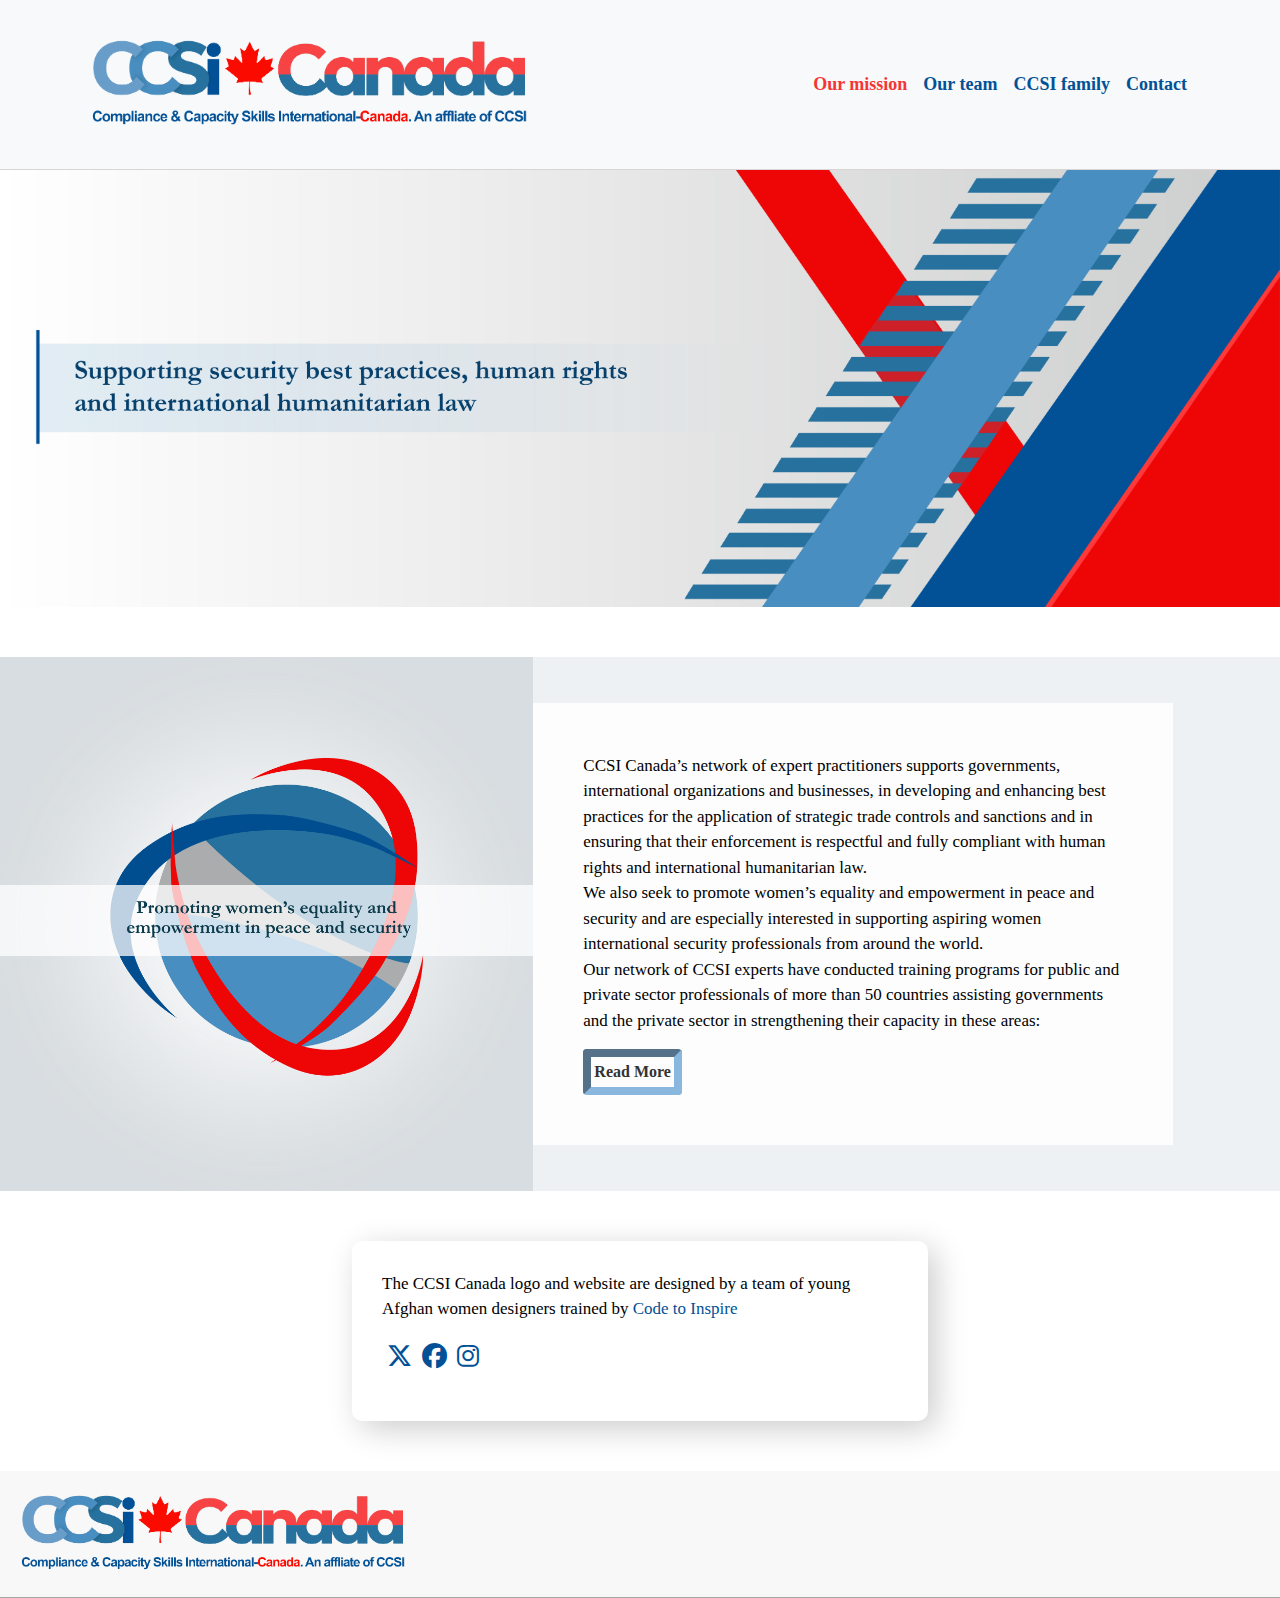
<file: index.html>
<!DOCTYPE html>
<html lang="en">
<head>
    <meta charset="UTF-8">
    <meta name="viewport" content="width=device-width, initial-scale=1.0">
    <title>CCSI Canada</title>
    <link rel="shortcut icon" type="image/x-icon" href="img/CCSI Canada-edit.png">
    <link rel="stylesheet" href="https://stackpath.bootstrapcdn.com/bootstrap/4.5.2/css/bootstrap.min.css">
  <link rel="Stylesheet" type="text/css" href="css/fontawesome-free-6.4.2/css/fontawesome.min.css">
    <link rel="stylesheet" href="https://cdnjs.cloudflare.com/ajax/libs/font-awesome/6.4.2/css/all.min.css">
    <link rel="stylesheet" href="css/style.css">
    <link rel="stylesheet" href="css/bootstrap.min.css">
    <script src="https://cdn.jsdelivr.net/npm/bootstrap@5.3.2/dist/js/bootstrap.bundle.min.js"></script>
    <script src="js/jquery.js"></script>
    <script src="js/bootstrap.min.js"></script>
    <style>
        
    </style>
</head>
<body>     
      <!-- start navbar section -->  
      <div class="navigation-sticky" id="navbar_top">
        <div class="navbar bg-light navbar-light navbar-expand-lg">
            <div class="container">
                <a href="#" class="navbar-brand"><img src="img/CCSI Canada-edit.png" alt="logo"  class="logo"></a>
                <button class="navbar-toggler" type="button" data-toggle="collapse" data-target="#navbarResponsive">
                    <span class="navbar-toggler-icon"></span>
                </button>
                <div class="collapse navbar-collapse" id="navbarResponsive">
                  <ul class="navbar-nav ml-auto">
                    <li class="nav-item"><a href="index.html" class="nav-link active ">Our mission</a></li>
                    <li class="nav-item"><a href="LeaderShipAndExpirts.html" class="nav-link ">Our team</a></li>
                    <li class="nav-item"><a href="ccsi_famaily.html" class="nav-link ">CCSI family</a></li>
                    <li class="nav-item"><a href="contact.html" class="nav-link ">Contact</a></li>
                </ul>
                </div>
            </div>
        </div>
     </div>
    <!-- end navbar section -->
      <div class="about-section text-center" >
        <img src="./img/Recmoneded 4.jpeg" alt="" class="img-fluid" height="auto" width="100%">
      </div>
      <div class="hidd" style="height:50px;"></div>
      <section id="about"  >
          <div class="container-fluid">
              <div class="row align-items-center" style="background-color: rgba(222,228,232,0.5);">
                  <div class="col-lg-5 col-md-6 col-sm-12 imagesection" style="padding: 0px;" >
                      <img src="img/globe finalized Jan4-01.jpeg" alt="image" class="img-fluid globe"  >
                  </div>
                  <div class="col-lg-6 col-md-6 col-sm-12 mainSection" style="background-color: #fdfdfd; padding: 50px;">
                    <p>
                      CCSI Canada’s network of expert practitioners supports governments, international organizations and businesses, in developing and enhancing best practices for the application of strategic trade controls and sanctions and in ensuring that their enforcement is respectful and fully compliant with human rights and international humanitarian law. <br>
                      We also seek to promote women’s equality and empowerment in peace and security and are especially interested in supporting aspiring women international security professionals from around the world. <br>
                      Our network of CCSI experts have conducted training programs for public and private sector professionals of more than 50 countries assisting governments and the private sector in strengthening their capacity in these areas:
                              
                    </p>
                    <div class="additional-content" style="display: none;">
                      <ul class="a">
                        <li>Strategic trade control and sanctions implementation and compliance practices</li>
                        <li>Enhancing maritime and port security</li>
                        <li>Global supply chain resilience through strategic trade control, port security and maritime security linkages concerning flag registries, international law and sanctions compliance.</li>
                        <li>Protection against and prevention of transfers of destabilizing chemical or biological materials. </li>
                        <li>Advancing the digital transformation of public and private sector institutions with an emphasis on security </li>
                        <li>Enforcing financial integrity frameworks as part of national and international security </li>
                        <li>Sanctions implications for human and gender rights</li>
                        <li>Monitoring and enforcement of human and gender rights and protection of humanitarian aid</li>
                        <li>International terrorism and counter-extremism strategies that respect gender and human rights</li>
                        <li>Gender-balanced mediation and conflict reduction strategies</li>
                      </ul>
                      <p>Read more about CCSI’s network of experts, including in CCSI Africa, CCSI Asia and Pacific, CCSI UK and CCSI Women here:<a href="ccsi_famaily.html">CCSI family</a> </p>
                    </div>
                    <button class="read-more-link btn">Read More</button>
                    
                  </div>
                  <div class="col-lg-1 col-md-1 col-sm-12"></div>
              </div>
          </div>
      </section>
    <div class="hidd" style="height:50px;"></div>
    <!-- logo And Website section -->
    <div class="logoAndWebsite">
      <p>
        The CCSI Canada logo and website are designed by a team of young Afghan women designers trained by
        <a href=" https://www.codetoinspire.org">Code to Inspire </a>
      </p>
      <ul class="socialMedia">
        <a href="https://twitter.com/CodeToInspire"><i class="fa-brands fa-x-twitter"></i></a>
        <a href="https://www.facebook.com/CodeToInspire"><i class="fa-brands fa-facebook"></i></a>
        <a href="https://www.instagram.com/codetoinspire"><i class="fa-brands fa-instagram"></i></a>
      </ul>
    </div>
    <!-- end logo And Website section -->
    <div class="hidd" style="height:50px;"></div>
    <footer>
      <div class="container-fluid">
          <div class="row">
              <div class="col-md-4 col-lg-4 col-sm-12 col-xs-12 f-col">
                  <div>
                      <img class="footer-logo" src="img/CCSI Canada-edit.png" alt="">
                  </div>
              </div>
          </div>
      </div> 
    </footer>
</body>
</html>
 <script type="text/javascript" src="js/script.js"></script>
</file>
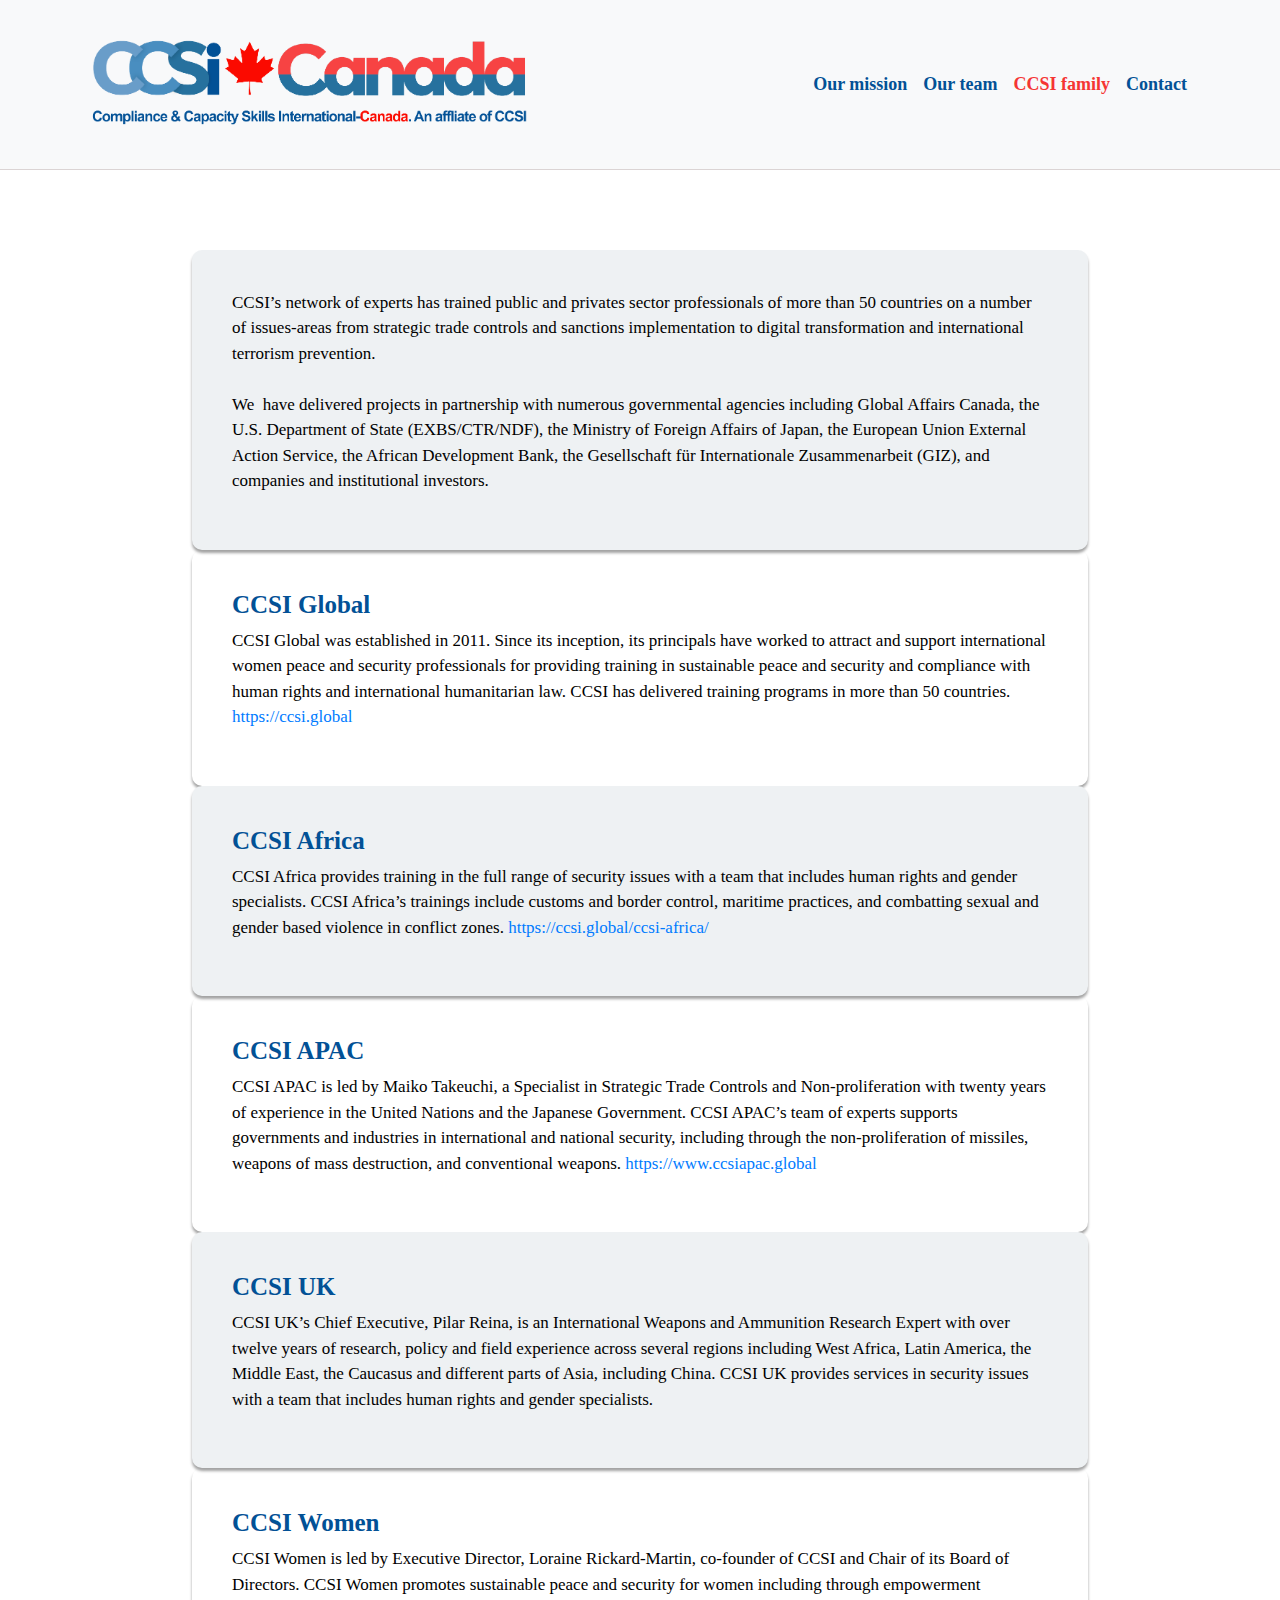
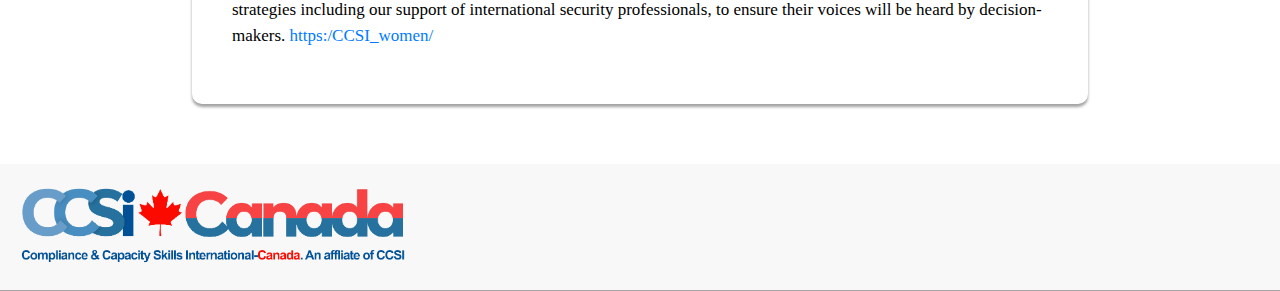
<file: ccsi_famaily.html>
<!DOCTYPE html>
<html lang="en">
<head>
  <meta charset="UTF-8">
  <meta name="viewport" content="width=device-width, initial-scale=1.0">
  <title>CCSI Canada</title>
  <link rel="shortcut icon" type="image/x-icon" href="img/CCSI Canada-edit.png">
  <link rel="stylesheet" href="https://stackpath.bootstrapcdn.com/bootstrap/4.5.2/css/bootstrap.min.css">
  <link rel="Stylesheet" type="text/css" href="css/fontawesome-free-6.4.2/css/fontawesome.min.css">
    <link rel="stylesheet" href="https://cdnjs.cloudflare.com/ajax/libs/font-awesome/6.4.2/css/all.min.css">
    <link rel="stylesheet" href="css/style.css">
    <link rel="stylesheet" href="css/bootstrap.min.css">
    <script src="https://cdn.jsdelivr.net/npm/bootstrap@5.3.2/dist/js/bootstrap.bundle.min.js"></script>
    <script src="js/jquery.js"></script>
    <script src="js/bootstrap.min.js"></script>
   
</head>
<body onscroll="reswize()">     
    <!-- start navbar section -->  
    <div class="navigation-sticky" id="navbar_top">
      <div class="navbar bg-light navbar-light navbar-expand-lg">
          <div class="container">
              <a href="#" class="navbar-brand"><img src="img/CCSI Canada-edit.png" alt="logo"  class="logo"></a>
              <button class="navbar-toggler" type="button" data-toggle="collapse" data-target="#navbarResponsive">
                  <span class="navbar-toggler-icon"></span>
              </button>
              <div class="collapse navbar-collapse" id="navbarResponsive">
                <ul class="navbar-nav ml-auto">
                  <li class="nav-item"><a href="index.html" class="nav-link">Our mission</a></li>
                  <li class="nav-item"><a href="LeaderShipAndExpirts.html" class="nav-link ">Our team</a></li>
                  <li class="nav-item"><a href="ccsi_famaily.html" class="nav-link active">CCSI family</a></li>
                  <li class="nav-item"><a href="contact.html" class="nav-link ">Contact</a></li>
              </ul>
              </div>
          </div>
      </div>
    </div>
    <!-- end navbar section -->
      <!-- <div class="about-section"> -->
        <!-- <h1>CCSI family</h1>  -->
      <!-- </div> -->
      <!-- end header section -->
      
   <div class="hidd" style="height:50px;"></div>
   
     <!-- ======= Services Section ======= -->
       <div class="ccsi_famaily_container">
        <div class="section" style="background-color: rgba(238,241,243,255)">
            <div class="text">
                <p>
                    CCSI’s network of experts has trained public and privates sector professionals of more than 50 countries on a number of issues-areas from strategic trade controls and sanctions implementation to digital transformation and international terrorism prevention. <br><br>
                    We  have delivered projects in partnership with numerous governmental agencies including Global Affairs Canada, the U.S. Department of State (EXBS/CTR/NDF), the Ministry of Foreign Affairs of Japan, the European Union External Action Service, the African Development Bank, the Gesellschaft für Internationale Zusammenarbeit (GIZ), and companies and institutional investors.
                </p>
            </div>
        </div>
        <div class="section" >
            <div class="text">
                <h4><a href="https://ccsi.global">CCSI Global</a></h4>
                <p>
                    CCSI Global was established in 2011. Since its inception, its principals have worked to attract and support international women peace and security professionals for providing training in sustainable peace and security and compliance with human rights and international humanitarian law. CCSI has delivered training programs in more than 50 countries.
                    <a href="https://ccsi.global">https://ccsi.global</a>
                 </p>
            </div>
        </div>
        <div class="section" style="background-color: rgba(238,241,243,255)">
            <div class="text">
                <h4><a href=" https://ccsi.global/ccsi-africa/">CCSI Africa</a></h4>
                <p>
                    CCSI Africa provides training in the full range of security issues with a team that includes human rights and gender specialists. CCSI Africa’s trainings include customs and border control, maritime practices, and combatting sexual and gender based violence in conflict zones.
                    <a href=" https://ccsi.global/ccsi-africa/"> https://ccsi.global/ccsi-africa/</a>
                 </p>
            </div>
        </div>

        <div class="section">
            <div class="text">
                <h4><a href=" https://ccsi.global/ccsi-africa/">CCSI APAC</a></h4>
                <p>
                    CCSI APAC is led by Maiko Takeuchi, a Specialist in Strategic Trade Controls and Non-proliferation with twenty years of experience in the United Nations and the Japanese Government. CCSI APAC’s team of experts supports governments and industries in international and national security, including through the non-proliferation of missiles, weapons of mass destruction, and conventional weapons.
                    <a href="https://www.ccsiapac.global">https://www.ccsiapac.global</a>
                 </p>
            </div>
        </div>

        <div class="section" style="background-color: rgba(238,241,243,255)">
            <div class="text">
                <h4><a href="">CCSI UK</a></h4>
                <p>
                    CCSI UK’s Chief Executive, Pilar Reina, is an International Weapons and Ammunition Research Expert with over twelve years of research, policy and field experience across several regions including West Africa, Latin America, the Middle East, the Caucasus and different parts of Asia, including China. CCSI UK provides services in security issues with a team that includes human rights and gender specialists.
                 </p>
            </div>
        </div>
        
        <div class="section">
            <div class="text">
                <h4><a href="">CCSI Women</a></h4>
                <p>
                    CCSI Women is led by Executive Director, Loraine Rickard-Martin, co-founder of CCSI and Chair of its Board of Directors. CCSI Women promotes sustainable peace and security for women including through empowerment strategies including our support of international security professionals, to ensure their voices will be heard by decision-makers.
                    <a href="https:/CCSI_women/">https:/CCSI_women/</a>
                 </p>
            </div>
        </div>


       </div>
    <!-- End Services Section -->
   
<div class="hidd" style="height:50px;"></div>

  <!--start   footer -->
  <footer>
    <div class="container-fluid">
        <div class="row">
            <div class="col-md-4 col-lg-4 col-sm-12 col-xs-12 f-col">
                <div>
                    <img class="footer-logo" src="img/CCSI Canada-edit.png" alt="">
                </div>
            </div>
        </div>
    </div> 
  </footer>
  <!--end  footer -->

</body>
</html>
<script type="text/javascript" src="js/script.js"></script>
</file>
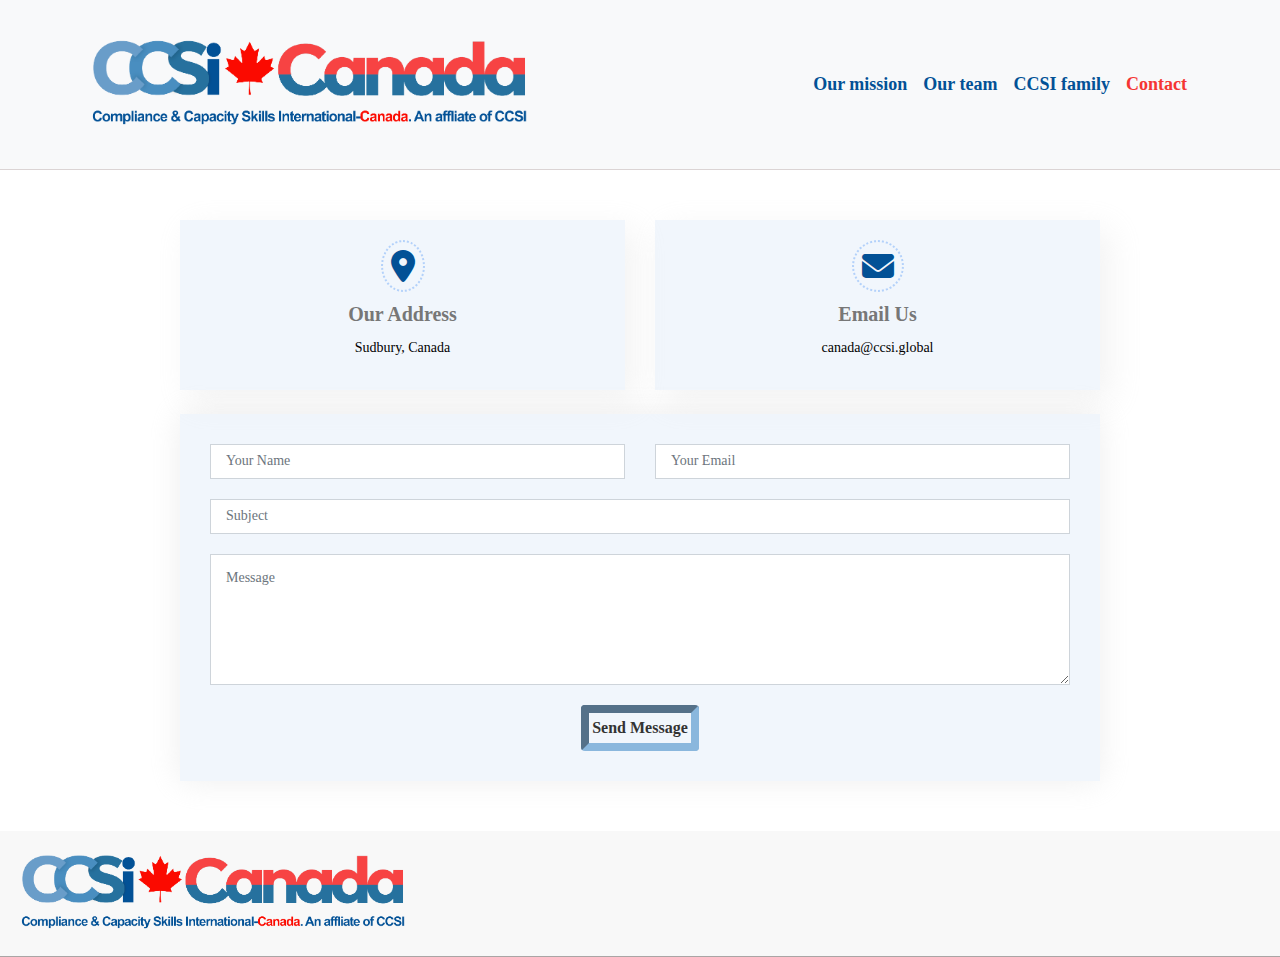
<file: contact.html>
<!DOCTYPE html>
<html lang="en">
<head>
    <meta charset="UTF-8">
    <meta name="viewport" content="width=device-width, initial-scale=1.0">
    <title>CCSI Canada</title>
    <link rel="shortcut icon" type="image/x-icon" href="img/CCSI Canada-edit.png">
    <link rel="stylesheet" href="https://stackpath.bootstrapcdn.com/bootstrap/4.5.2/css/bootstrap.min.css">
  <link rel="Stylesheet" type="text/css" href="css/fontawesome-free-6.4.2/css/fontawesome.min.css">
    <link rel="stylesheet" href="https://cdnjs.cloudflare.com/ajax/libs/font-awesome/6.4.2/css/all.min.css">
    <link rel="stylesheet" href="css/style.css">
    <link rel="stylesheet" href="css/bootstrap.min.css">
    <script src="https://cdn.jsdelivr.net/npm/bootstrap@5.3.2/dist/js/bootstrap.bundle.min.js"></script>
    <script src="js/jquery.js"></script>
    <script src="js/bootstrap.min.js"></script>
</head>
<body>     
      <!-- start navbar section -->  
      <div class="navigation-sticky" id="navbar_top">
        <div class="navbar bg-light navbar-light navbar-expand-lg">
            <div class="container">
                <a href="#" class="navbar-brand"><img src="img/CCSI Canada-edit.png" alt="logo"  class="logo"></a>
                <button class="navbar-toggler" type="button" data-toggle="collapse" data-target="#navbarResponsive">
                    <span class="navbar-toggler-icon"></span>
                </button>
                <div class="collapse navbar-collapse" id="navbarResponsive">
                  <ul class="navbar-nav ml-auto">
                    <li class="nav-item"><a href="index.html" class="nav-link ">Our mission</a></li>
                    <li class="nav-item"><a href="LeaderShipAndExpirts.html" class="nav-link ">Our team</a></li>
                    <li class="nav-item"><a href="ccsi_famaily.html" class="nav-link ">CCSI family</a></li>
                    <li class="nav-item"><a href="contact.html" class="nav-link active">Contact</a></li>
                </ul>
                </div>
            </div>
        </div>
      </div>

    <div class="hidd" style="height:50px;"></div>
      <!-- ======= Contact Section ======= -->
      <section id="contact" class="contact">
        <div class="container" data-aos="fade-up">  
          <div class="row" data-aos="fade-up" data-aos-delay="100">
            <div class="col-lg-1 col-md-12 col-sm-12"></div>
            <div class="col-lg-5 col-md-6 col-sm-12" >
              <div class="info-box mb-4" style="background-color: rgba(219,232,248,0.4)">
                <i class="fas fa-map-marker-alt" style="color: #025196;"></i>
                <h3 class="text-center">Our Address</h3>
                <p class="text-center">Sudbury, Canada</p>
              </div>
            </div>
            <div class="col-lg-5 col-md-6 col-sm-12">
              <div class="info-box mb-4" style="background-color: rgba(219,232,248,0.4)"> 
                <i class="fa-solid fa-envelope" aria-hidden="true" style="color: #025196;"></i>
                <h3 class="text-center">Email Us</h3>
                <p class="text-center">canada@ccsi.global</p>
              </div>
            </div>
            <div class="col-lg-1 col-md-12 col-sm-12"></div>
  
          </div>
          <div class="row" data-aos="fade-up" data-aos-delay="100" id="mainContetnt">
            <div class="col-lg-1 col-md-12 col-sm-12"></div>
            <div class="col-lg-10 col-md-12 col-sm-12" >
              <form action="#" method="post" role="form" class="php-email-form" style="background-color: rgba(219,232,248,0.4)">
                <div class="row">
                  <div class="col form-group">
                    <input type="text" name="name" class="form-control" id="name" placeholder="Your Name"  required autocomplete="given-name">
                  </div>
                  <div class="col form-group">
                    <input type="email" class="form-control" name="email" id="email" placeholder="Your Email" required autocomplete="off">
                  </div>
                </div>
                <div class="form-group">
                  <input type="text" class="form-control" name="subject" id="subject" placeholder="Subject" required>
                </div>
                <div class="form-group">
                  <textarea class="form-control" name="message" rows="5" placeholder="Message" required></textarea>
                </div>
                <div class="my-3">
                  <div class="loading">Loading</div>
                  <div class="error-message"></div>
                  <div class="sent-message">Your message has been sent. Thank you!</div>
                </div>
                <div class="text-center"><button type="submit" class="btn">Send Message</button></div>
              </form>
            </div>
            <div class="col-lg-1 col-md-12 col-sm-12"></div>
          </div>
        </div>
      </section>
      <!-- End Contact Section -->

      <div class="hidd" style="height:50px;"></div>

      <footer>
        <div class="container-fluid">
            <div class="row">
                <div class="col-md-4 col-lg-4 col-sm-12 col-xs-12 f-col">
                    <div>
                        <img class="footer-logo" src="img/CCSI Canada-edit.png" alt="" style="overflow:clip !important">
                    </div>
                </div>
            </div>
        </div> 
      </footer>
</body>
</html>
<script type="text/javascript" src="js/script.js"></script>
</file>
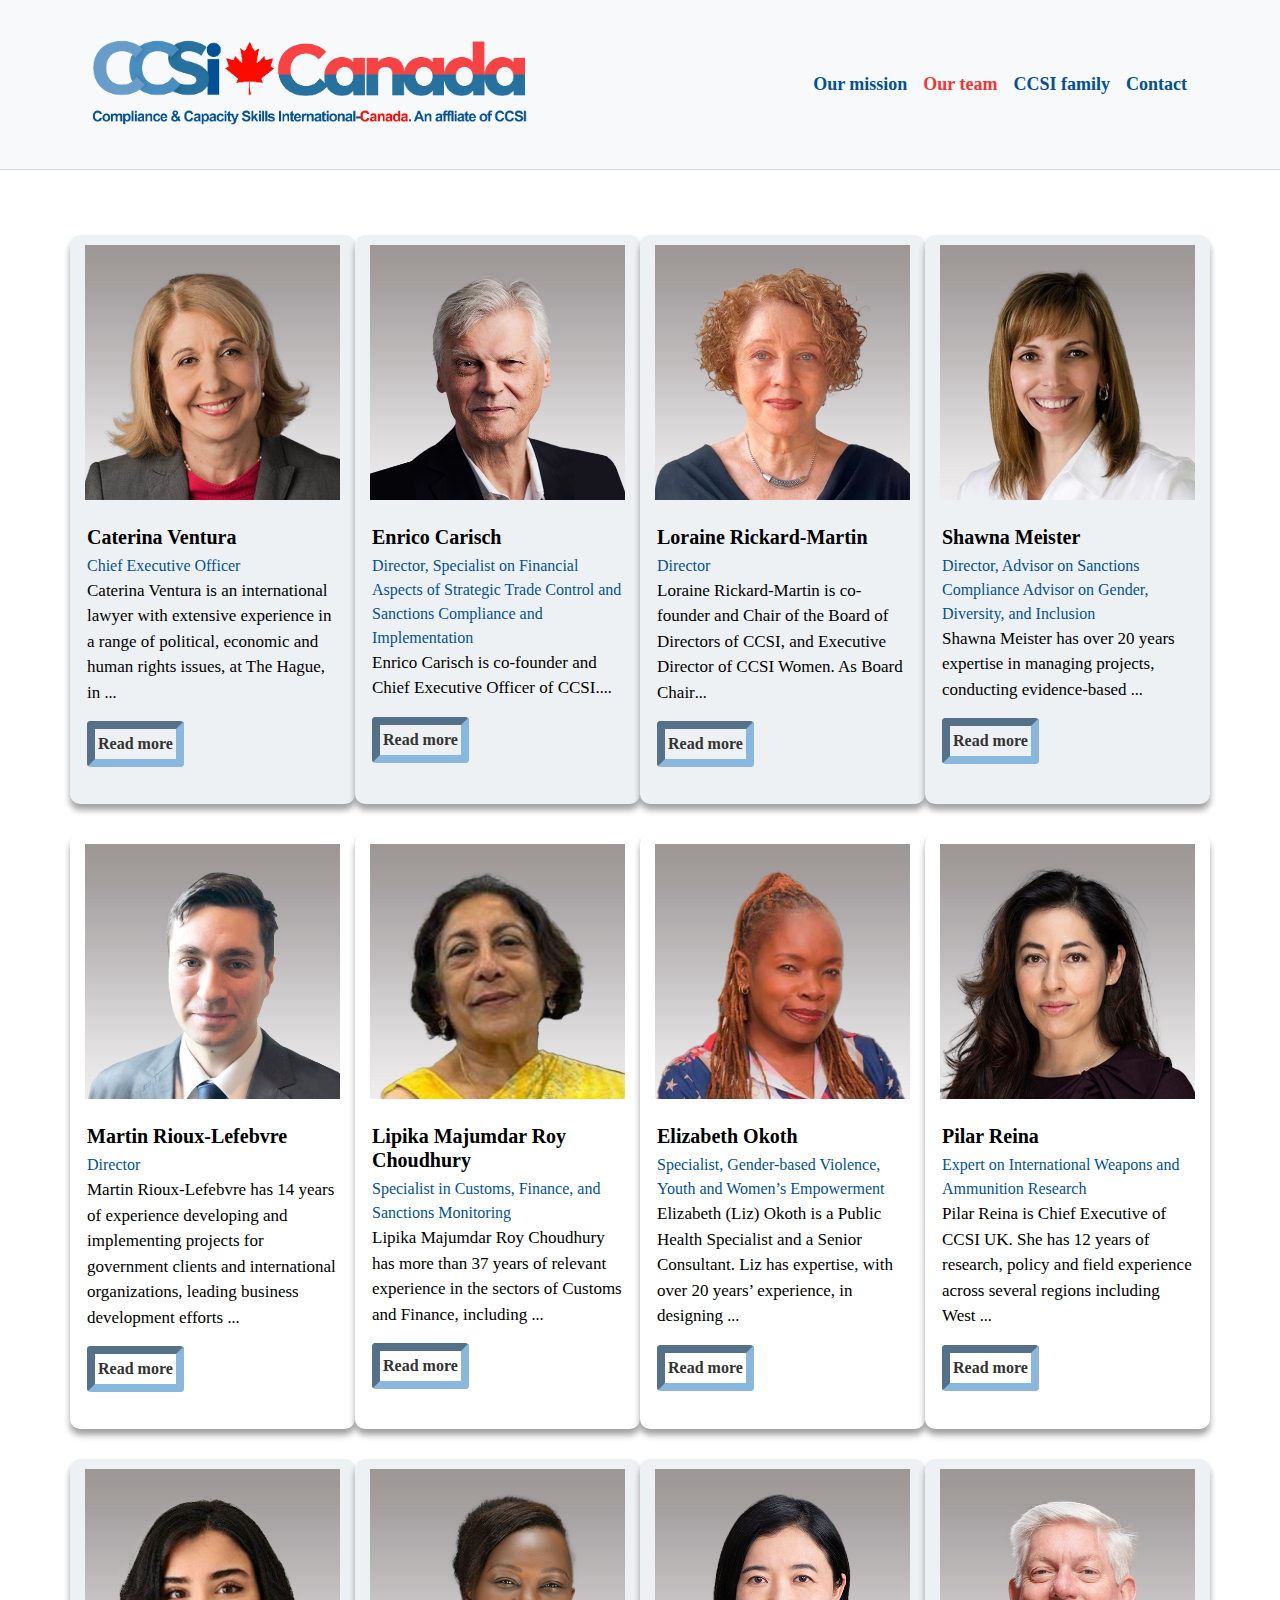
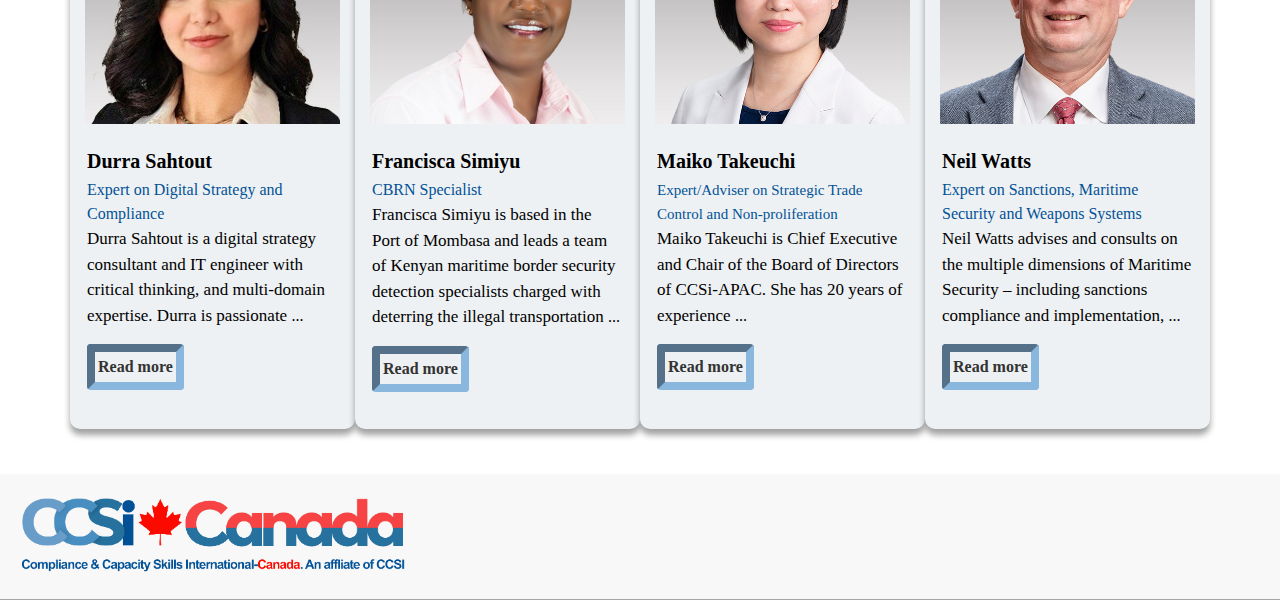
<file: LeaderShipAndExpirts.html>
<!DOCTYPE html>
<html lang="en">
<head>
    <meta charset="UTF-8">
    <meta name="viewport" content="width=device-width, initial-scale=1.0">
    <title>CCSI Canada</title>
    <link rel="shortcut icon" type="image/x-icon" href="img/CCSI Canada-edit.png">
    <link rel="Stylesheet" type="text/css" href="css/fontawesome-free-6.4.2/css/fontawesome.min.css">
    <link rel="stylesheet" href="https://cdnjs.cloudflare.com/ajax/libs/font-awesome/6.4.2/css/all.min.css">
    <link rel="stylesheet" href="css/style.css">
    <link rel="stylesheet" href="css/bootstrap.min.css">
    <script src="https://cdn.jsdelivr.net/npm/bootstrap@5.3.2/dist/js/bootstrap.bundle.min.js"></script>
    <script src="js/jquery.js"></script>  
    <script src="js/bootstrap.min.js"></script>
    <style>
     

    </style>
</head>

<body onscroll="reswize()">     
  <!-- start navbar section -->  
  <div class="navigation-sticky" id="navbar_top">
    <div class="navbar bg-light navbar-light navbar-expand-lg">
        <div class="container">
            <a href="#" class="navbar-brand"><img src="img/CCSI Canada-edit.png" alt="logo"  class="logo"></a>
            <button class="navbar-toggler" type="button" data-toggle="collapse" data-target="#navbarResponsive">
                <span class="navbar-toggler-icon"></span>
            </button>
            <div class="collapse navbar-collapse" id="navbarResponsive">
              <ul class="navbar-nav ml-auto">
                <li class="nav-item"><a href="index.html" class="nav-link ">Our mission</a></li>
                <li class="nav-item"><a href="LeaderShipAndExpirts.html" class="nav-link active">Our team</a></li>
                <li class="nav-item"><a href="ccsi_famaily.html" class="nav-link ">CCSI family</a></li>
                <li class="nav-item"><a href="contact.html" class="nav-link ">Contact</a></li>
            </ul>
            </div>
        </div>
    </div>
</div>
<!-- end navbar section -->
<div class="hidd" style="height:50px;"></div>

  <!----MAIN SECTIOIN Our team-->
  <section id="team" class="team section-bg">
    <div class="container" data-aos="fade-up">
        <!--First row-->
        <div class="row">
             <!--1ND-->
            <div class="col-lg-3 col-md-6 d-flex align-items-stretch" style="background-color: rgba(238,241,243,255)">
                <div class="member" data-aos="fade-up" data-aos-delay="100" >
                    <div class="member-img">
                        <img src="img/Caterina Ventura3 .jpeg" alt="" class="img-fluid">
                     </div>
                      <!--member info-->
                    <div class="member-info">
                      <h1>Caterina Ventura</h1>
                      <span>Chief Executive Officer</span>
                      <p>
                        Caterina Ventura is an international lawyer with extensive experience in a range of political, economic and human rights issues, at The Hague, in <span id="dots1">...</span><span id="more1">the United Nations, Human Rights and Economic Law  Division, in the Canadian Human Rights Commission, and the Ontario Human Rights Commission. She served in Global Affairs Canada in a variety of positions from 1999 to 2021, recently as High Commissioner to Brunei, where she was responsible for country policy and programming coherence on trade, political and public affairs, consular and administration.
                          As Senior Adviser, Partnerships for Development Innovation Branch, she was engaged in the development of the Department’s Innovation for Development policy and led its implementation through connecting social impact entrepreneurs with investors in order to provide needed goods and services to countries in development.
                          While representing the Government of Canada at the United Nations, she formulated political strategies and advanced and promoted Canadian policies, priorities and interests on the Middle-East, Asia, counter-terrorism, and sanctions.
                          She facilitated collaboration among the UN Secretariat, member states and stakeholders to advance common objectives, participated in and chaired negotiations and provided the Government with timely, quality reporting and analysis on high profile, often controversial Security Council and General Assembly issues including Afghanistan, Libya, Syria, Iraq and Israel/Palestine. She was instrumental in facilitating the Canadian Government’s sponsorship of the first UN system-wide training on sanctions monitoring and implementation, implemented by CCSI in 2012-2013
                          </span>
                      </p>
                      <button onclick="myFunction1()" id="myBtn1" class="btn">Read more</button>
                    </div>
                </div>
            </div>
              <!--2ND-->
            <div class="col-lg-3 col-md-6 d-flex align-items-stretch column" style="background-color: rgba(238,241,243,255)">
                <div class="member" data-aos="fade-up" data-aos-delay="200" >
                    <!--image-->
                    <div class="member-img">
                      <img src="img/Enrico Carisch2.jpeg" alt="" class="img-fluid">
                    </div>
                     <!--member info-->
                    <div class="member-info">
                        <h1>Enrico Carisch</h1>
                        <span>Director, Specialist on Financial Aspects of Strategic Trade Control and Sanctions Compliance and Implementation</span>
                        <p>
                            Enrico Carisch is co-founder and Chief Executive Officer of CCSI.<span id="dots2">...</span><span id="more2"> In addition to coordinating the development and delivery of training curricula, and drafting of manuals and handbooks, he is a specialist in financial integrity frameworks. Among many other projects delivered on behalf of GAC, he has conceived and delivered trainings on counter-proliferation financing, on the effective application of client-onboarding, KYC and due diligence. 
                            Prior to co-founding CCSI in 2011, he served the United Nations Security Council as a financial and natural resources sanctions monitor. He leads and conducts research and capacity-building projects for conflict-affected regions and societies, and frequently authors and co-authors articles and manuals on the  wide range of security topics covered in CCSI’s training programs.  
                            He co-managed the first UN system-wide training program on sanctions, funded by Global Affairs Canada (2012-2013), and the consultative process for the High Level Review of UN Sanctions Practices (2014) as well as the development of the Best Practices Guide for Chairs and Members of United Nations Sanctions Committees (2020) that includes guidance and policy on Gender Equality and UN Sanctions, specifically the risks of limiting UN sanctions to Conflict Related Sexual Violence (CRSV), gender competence in the UN sanctions system; and improving UN sanctions to prevent gender-related threats and violence more effectively. He has authored articles on the gender implications of sanctions, as follows:
                            Sanctions: Gender, violence and the Security Council. Time for a rethink? (World ECR)
                            <a href="https://www.worldecr.com/archive/sanctions-gender-violence-and-the-security-council-time-for-a-rethink/">https://www.worldecr.com/archive/sanctions-gender-violence-and-the-security-council-time-for-a-rethink/</a>
                          </span>
                        </p>
                        <button onclick="myFunction2()" id="myBtn2" class="btn">Read more</button>
                    </div>
                </div>
            </div>
            <!--3ND-->
          <div class="col-lg-3 col-md-6 d-flex align-items-stretch column" style="background-color: rgba(238,241,243,255)">
            <div class="member" data-aos="fade-up" data-aos-delay="100" >
              <!--image-->
              <div class="member-img">
                <img src="img/Loraine Rickard-Martin2.jpeg" alt="" class="img-fluid">
              </div>
                <!--member info-->
              <div class="member-info">
                <h1>Loraine Rickard-Martin</h1>
                <span>Director</span>
                <p>
                    Loraine Rickard-Martin is co-founder and Chair of the Board of Directors of CCSI, and Executive Director of CCSI Women. As Board Chair<span id="dots3">...</span><span id="more3">, she provides strategic support and oversight of CCSI’s training programs on compliance with sanctions, strategic trade control and other public and private sector security issues.  As Executive Director of CCSI Women, she works to support women international security professionals, to increase their competence through training, and their impact on international peace and security and related economic growth.
                    As CCSI’s CEO, she co-managed the first United Nations system-wide training on sanctions compliance and implementation (2011-2012) funded by the Government of Canada;  co-managed sanctions reform processes such as the High-Level Review (HLR) of United Nations Sanctions  (2015), the follow-on Assessment of the HLR (2017); and co-implemented the Best Practices Guide for Chairs and Members of UN Sanctions Committees (2018 and 2020) that includes guidance and policy on Gender Equality and UN Sanctions, specifically the risks of limiting UN sanctions to Conflict Related Sexual Violence (CRSV), gender competence in the UN sanctions system; and improving UN sanctions to prevent gender-related threats and violence more effectively. 
                    She implemented the “Workshop on Sanctions and Gender” held in Nairobi in 2019, funded by Global Affairs Canada(GAC) and the Government of the Netherlands. She advised the African Union’s Peace and Security Council on sanctions issues with the drafting of an AU sanctions manual (2012).
                    Prior to co-founding CCSI in 2011, she served the United Nations for over three decades, including 15 years as senior political affairs officer and sanctions committee secretary in the Security Council Affairs Division of the Department of Political Affairs, New York, advising sanctions committee chairs and members, supporting teams of sanctions monitors, and participating in reform processes to refine the sanctions tool. 
                    She was Secretary of the UN Secretary-General’s High-Level Panel on Threats, Challenges and Change (2003-2004). She lectured on United Nations sanctions at Columbia University’s School of International and Public Affairs (SIPA) and taught an intensive ten-week course for diplomats at Columbia University (2010-2013). She is co-author with Enrico Carisch and Shawna Meister of “The Evolution of UN Sanctions: From a Tool of Warfare to a Tool of Peace, Security and Human Rights” (2017), and has co-authored other articles and publications on international sanctions, including, most recently, “United Nations Sanctions – Through a Gender Lens” in “Multilateral Sanctions Dissected: Lessons Learned from Margaret Doxey”, Andrea Charron and Clara Portela, eds., (McGill Queens UP, 2021).
                 </span>
                </p>  
                <button onclick="myFunction3()" id="myBtn3" class="btn">Read more</button>
              </div>
            </div>
          </div>
            <!--4ND-->
          <div class="col-lg-3 col-md-6 d-flex align-items-stretch column" style="background-color: rgba(238,241,243,255)">
            <div class="member" data-aos="fade-up" data-aos-delay="300" >
              <!--image-->
                <div class="member-img">
                  <img src="img/Shawna Meister2.jpeg" alt="" class="img-fluid">
                </div>
                  <!--member info-->
                <div class="member-info">
                  <h1>Shawna Meister</h1>
                  <span>Director, Advisor on Sanctions Compliance Advisor on Gender, Diversity, and Inclusion</span>
                    <p>
                        Shawna Meister has over 20 years expertise in managing projects, conducting evidence-based <span id="dots4">...</span><span id="more4"> research, designing training, and delivering meaningful impact to people and communities. She has a background in international peace and security with specializations in the United Nations (UN), UN sanctions, and Africa and the Middle East regions. Additionally, she is trained in various sex, gender, equity, diversity, and inclusion areas, and ensures research, projects, and implementation activities reflect these important lenses. Providing expert training and implementation also have been a core component of Shawna’s career. 
                        She has been a contributor to CCSI’s work since its establishment, including analyzing the impact and effectiveness of UN sanctions, examining non-proliferation sanctions, contributing to country training teams, and as a co-author of CCSI’s 2017 publication, The Evolution of UN Sanctions. She envisions a more secure world rooted in respect for human rights for all, equity, and sustainable security.
                        </span>
                    </p>
                  <button onclick="myFunction4()" id="myBtn4" class="btn">Read more</button>
                </div>
            </div>
          </div> 

        </div>

        <!--second row-->
        <div class="row" >
          <!--5ND -->
          <div class="col-lg-3 col-md-6 d-flex align-items-stretch column" >
            <div class="member" data-aos="fade-up" data-aos-delay="200" >
                <!--image-->
              <div class="member-img">
                <img src="img/Martin Rioux Lefebvre2.jpeg" alt="" class="img-fluid">
              </div>
                <!--member info-->
              <div class="member-info">
                  <h1>Martin Rioux-Lefebvre</h1>
                  <span>Director</span>
                  <p>
                      Martin Rioux-Lefebvre has 14 years of experience developing and implementing projects for government clients and international organizations, leading business development efforts <span id="dots5">...</span><span id="more5">, and advising policymakers. Martin previously worked at the International Atomic Energy Agency (IAEA) in the Office of the Deputy Director General and Head of the Department of Safeguards, and in the Division of Nuclear Security, where he managed the Incident and Trafficking Database program (ITDB) and worked on the development of the Nuclear Security Information Management System (NUSIMS).
                      He also worked as a Consultant at the Comprehensive Nuclear-Test-Ban Treaty Organization (CTBTO) and for consulting firms in Canada and in the U.S.
                      Martin holds a Master of Arts from the School of Public Policy and Global Affairs at the University of British Columbia (2009). He also is certified Project Management Professional (PMP).   
                    </span>
                  </p>
                  <button onclick="myFunction5()" id="myBtn5" class="btn">Read more</button>
              </div>
            </div>
          </div>
           <!--6ND -->
          <div class="col-lg-3 col-md-6 d-flex align-items-stretch column">
              <div class="member" data-aos="fade-up" data-aos-delay="100" >
                <!--image-->
                <div class="member-img">
                  <img src="img/Lipika M. Roy Choudhury.jpg" alt="" class="img-fluid">
                </div>
                  <!--member info-->
                <div class="member-info">
                  <h1>Lipika Majumdar Roy Choudhury</h1>
                  <span>Specialist in Customs, Finance, and Sanctions Monitoring</span>
                  <p>
                    Lipika Majumdar Roy Choudhury has more than 37 years of relevant experience in the sectors of Customs and Finance, including <span id="dots6">...</span><span id="more6">investigations on tax evasion, money laundering, illicit trafficking and targeted sanctions. Ms. Majumdar Roy Choudhury has served as an Indian Revenue Service (IRS) officer with the Indian Ministry of Finance. 
                      She was a Member of the Central Board of Excise and Customs (CBEC) and Special Secretary to the Government of India, the national agency responsible for administering indirect taxes in India. She has held several important assignments during her career in the Indian administration.
                      She has:
                      __Experience in managing complex organizations, including strategic management, budgets and resource allocation, financial health, accountability and compliance and, and working in a multi-cultural environment.<br>
                      __Experience in policy formulation, strategic thinking, analytical skills, creating and managing change and innovation implementation strategies, maintaining and building strong relationships with a particular focus on capacity building, employee wellness, the empowerment of women and encouraging diversity.<br>
                      __Established management skills and financial expertise, with experience in human resources management, audit and border management.<br>
                      __Extensive understanding of development, programming, conflict prevention and resolution, emergencies and peacebuilding challenges.<br>
                      __She served on various United Nations sanctions panels/groups of experts, both as finance expert and as coordinator (Group of Experts on Côte d’Ivoire, 2007-2008 and 2015-16; Panel of Experts on the Sudan, 2012 and 2014-15, Panel of Experts on Libya from 2017 to 2021 and the Panel of Experts on Mali (January to September 2022). She has an in-depth understanding of the working of the sanctions’ regimes and the related legal and procedural issues, and historical context.<br>
                      She is also conversant with all aspects of the  legal issues and complexities of sanctions as they relate to  human rights and international humanitarian law, border management, migration and human trafficking. monitoring of arms embargoes and DDR. 
                      She is a resource person for the UN Security Council Affairs Division for the training of new experts and also for training courses for diplomats of member states joining the Security Council for the first time.
                      She is fluent in English, French, Hindi and Bengali and is learning Arabic.
                </span> </p>
                <button onclick="myFunction6()" id="myBtn6" class="btn">Read more</button>
                </div>
              </div>
          </div>
            <!--7ND -->
          <div class="col-lg-3 col-md-6 d-flex align-items-stretch column" >
              <div class="member" data-aos="fade-up" data-aos-delay="400" >
                <!--image-->
                <div class="member-img">
                  <img src="img/Elizabeth Okoth2.jpeg" alt="" class="img-fluid">
                </div>
                  <!--member info-->
                <div class="member-info">
                  <h1>Elizabeth Okoth</h1>
                  <span>Specialist, Gender-based Violence, Youth and Women’s Empowerment</span>
                  <p>
                      Elizabeth (Liz) Okoth is a Public Health Specialist and a Senior Consultant. Liz has expertise, with over 20 years’ experience, in designing <span id="dots7">...</span><span id="more7">, implementing, managing, training, mentorship, and consulting in areas of sexual and gender-based violence, human rights, HIV programing and rights, sexual reproductive health and rights, youth and women empowerment, social-behavioral research, institutional systems strengthening, and grant management. 
                      Liz has presented papers focused on the above thematic areas in international forums to influence policy and practice including in forums held in Paris, Seattle, Nairobi, Amsterdam, Johannesburg, Cape Town, Dar-es-salaam and Lilongwe. Liz is talented in  stakeholder engagement and has led national program adaptation initiatives working with the Ministries of Health and Education, UNICEF, US Government agencies, communities and local partners.
                      Liz holds a Master of Public Health Degree from the University of Ghana, and Bachelor of Science Degree from Egerton University-Kenya. She’s a Project Management Trainer, with a Training of Trainers certificate in Project-DPro (a globally recognized project management certification for development professionals).
                      Liz has consulted for the World Health Organization (WHO) in a Technical Assistance mechanism for adolescent and youth sexual reproductive health and rights in Kenya. She has also consulted for American Jewish World Service and Citizen’s Advancement Initiative, as a principal investigator in a study for “Adolescents Girls with Disability (AGWD) Sexual Reproductive Health and Rights (SRHR)” in Kenya. She also consulted for Plan International and the Ministry of Health in the Development of a comprehensive school health program. Liz currently consults for Grassroot Soccer-Adolescent Health Organization spearheading their programs and partnerships in the East Africa Region, and formerly in Malawi. She formerly worked for Elizabeth Glaser Pediatric AIDS Foundation where she served as a Senior Technical Advisor Pediatric and Adolescent Services in Kenya, and equally supported the programs in Malawi, Lesotho and Uganda. She also served in AMREF Health Africa as a Program Manager for Orphans and Vulnerable Children and Community Care services, and in the Young Women’s Christian Association (YWCA) as Head of Programs, and as the YWCA Global Youth Champion in the Ecumenical HIV and AIDS Initiative in Africa. Liz loves community service and travelling in her free time.
                    </span>
                  </p>
                  <button onclick="myFunction7()" id="myBtn7" class="btn">Read more</button>
                </div>
              </div>
          </div>
             <!--8ND -->
          <div class="col-lg-3 col-md-6 d-flex align-items-stretch column" >
              <div class="member" data-aos="fade-up" data-aos-delay="100" >
                  <!--image-->
                  <div class="member-img">
                    <img src="img/Pilar Reina2.jpeg" alt="" class="img-fluid">
                  </div>
                    <!--member info-->
                  <div class="member-info">
                    <h1>Pilar Reina</h1>
                    <span>Expert on International Weapons and Ammunition Research </span>
                    <p>
                        Pilar Reina is Chief Executive of CCSI UK. She has 12 years of research, policy and field experience across several regions including West <span id="dots8">...</span><span id="more8">Africa, Latin America, the Middle East, the Caucasus and different parts of Asia, including China.  Pilar has worked with governments, practitioners and numerous United Nations agencies and international organisations to address security risks posed by weapons and ammunition stockpiles.
                        Pilar recently led implementation of the African-China-Europe Project on Arms in Africa, successfully advocating for the return of conventional small arms and ammunition control to the agenda of FOCAC (Forum of China and Africa Cooperation) and its inclusion in the China-Africa Cooperation Vision 2035 agenda.
                        Pilar previously served at the Bonn International Center for Conversion (BICC) as Technical Advisor on small arms and light weapons for West Africa and the Sahel, and worked together with national governments and sub-regional organisations to garner political commitment and coordinated efforts to work on implementing Physical Security and Stockpiles Management best practices on the ground.
                        Prior to that, Pilar worked for the Small Arms Survey where she developed and helped guide a research project on Unplanned Explosions and Munitions Sites. She co-authored the “UEMS: Stockpiles as Liabilities Rather Than Assets” handbook and the UEMS database created through the project continues to serve as an important resource for governments and international organisations. The UEMS indicator helped galvanise international efforts to implement the International Ammunition Technical Guidelines (IATG) as well as efforts by the United Nations Office for Disarmament (UNOD) in creating a group of experts to create a comprehensive framework to prevent accidents at munition sites and munition diversions to unauthorized recipients.
                        Pilar has also worked as an independent consultant with governments and international organisations promoting conventional weapons and ammunition control management. As such, she has provided expert advice in the framework of relevant multilateral, bilateral and regional programs of the United Nations, as an Expert Member of the UN SaferGuard Strategic Coordination Group meeting which reviews the International Ammunition Technical Guidelines annually; and for the European Union, as a contributing member of the Arms Trade Treaty outreach project phase I and II.
                        A native of Colombia, Pilar's upbringing was marked by witnessing the intensity of Colombia's armed conflict of the 1990's. In 1998, aged 17, she was successful in joining the Colombian Air Force as one of the first batch of women cadet officers and future pilot trainees. She went on to study Government and International Relations at the University of Externado, that she completed at Sciences Po, Bordeaux, France. Pilar has a Masters in Public Management (2010) and in Political Science (2013) from the University of Geneva, both with a focus on international security issues. 
                        Pilar is a native Spanish speaker and is fluent in French and English. She also has knowledge of German and Italian.
                      </span>
                    </p>
                      <button onclick="myFunction8()" id="myBtn8" class="btn">Read more</button>
                  </div>
              </div>
          </div>

        </div>

        <!--third row-->
          <div class="row">
             <!--9ND -->
              <div class="col-lg-3 col-md-6 d-flex align-items-stretch column"style="background-color: rgba(238,241,243,255)" >
                  <div class="member" data-aos="fade-up" data-aos-delay="200" >
                  <!--image-->
                      <div class="member-img">
                        <img src="img/Durra Sahtout2.jpeg" alt="" class="img-fluid">
                      </div>
                        <!--member info-->
                      <div class="member-info">
                          <h1>Durra Sahtout</h1>
                          <span>Expert on Digital Strategy and Compliance </span>
                            <p>
                                Durra Sahtout is  a digital strategy consultant and IT engineer with critical thinking, and multi-domain expertise. Durra is passionate <span id="dots9">...</span><span id="more9">about digital transformation, business processes digitization, emerging technologies, and the digital value chain.  In her work with CCSI, she has participated as a cybersecurity and digital transformation expert in multiple capacity-building projects on compliance and security in different sectors, especially financial and maritime, addressing both private and public actors. 
                                She provided training and training materials in over 50 countries around the world, on optimizing the transformation process, complying with digital-related international regulations and industrial standards, as well as analyzing risks and opportunities in cyber space. 
                                Durra has participated with CCSI/CRDF in the following GAC sponsored efforts:  Workshop for Southeast Asia Central Bank and Resilience against DPRK Office 39 in March 2022, Kuala Lumpur; Mongolia/Central Asia Workshop on DPRK sanctions delivered in late July 2022 in Ulanbator; Latin-America/Caribbean Financial professionals Study Week in Washington, DC in August 2023
                                She is a native Arabic speaker and is fluent in French and English. She holds a BS in Information Technology Engineering from Damascus University (Damascus, Syria) and Master’s Degrees in Consulting in Organisation, Strategy and Information Systems and in Innovation, Enterprise & Society from the Institut Polytechnique de Paris (Paris, France).
                              </span>
                            </p>
                            <button onclick="myFunction9()" id="myBtn9" class="btn">Read more</button>
                      </div>
                  </div>
              </div>
              <!--10ND -->
              <div class="col-lg-3 col-md-6 d-flex align-items-stretch column" style="background-color: rgba(238,241,243,255)">
                <div class="member" data-aos="fade-up" data-aos-delay="300" >
                  <!--image-->
                    <div class="member-img">
                      <img src="img/Francisca Simiyu2.jpeg" alt="" class="img-fluid">
                    </div>
                      <!--member info-->
                    <div class="member-info">
                        <h1>Francisca Simiyu</h1>
                        <span>CBRN Specialist</span>
                        <p>
                              Francisca Simiyu is based in the Port of Mombasa and leads a team of Kenyan maritime border security detection specialists charged with deterring the illegal transportation <span id="dots10">...</span><span id="more10">of CBRN (Chemical, Biological, Radiological and Nuclear) materials. She recently joined a team of East African Community partner states as an instructor for Chemical Warfare Agents and Toxic Industrial Agents.
                              She works with the Kenya Nuclear and Regulatory Authority in performing radiological investigation, identification, and guidance concerning isotopes on flagged consignments and is a seasoned trainer and mentor on CBRN border security checks and compliance based on practical maritime border detection and deterrence.
                              She also collaborates with other local agencies responsible for border checks for chemical and biological shipments. In doing so, she provides the port community with biological materials sensitization  related to health and safety, communicates with health agencies about events and situations of potentially harmful conditions, observes safety rules and procedures during sample collection of shipments, and in cases of accidents, keeps the scene of the accident under control to minimize potential threats
                              As part of her role in strengthening the Kenya Megaports Initiative, Ms. Simiyu enjoys close working relationships with the US Department of Energy, its National Nuclear Security Administration (NNSA), and its Office of Nuclear Smuggling Detection and Deterrence (NSDD). The initiative aims to strengthen foreign countries’ capabilities to deter, detect, and interdict the illicit smuggling of nuclear and radioactive materials across international borders. 
                              She is a graduate of the Technical University of Mombasa (Kenya) and has taken Radiological Detection and Monitoring Training of Trainers (TOT) at the Nuclear Joint Research Center Karlsruhe (Germany) and has undergone training on bio-safety/ biosecurity by the Public Health Agency (Canada).
                              </span>
                        </p>
                        <button onclick="myFunction10()" id="myBtn10" class="btn">Read more</button>
                    </div>
                </div>
              </div>
                <!--11ND -->
                <div class="col-lg-3 col-md-6 d-flex align-items-stretch column" style="background-color: rgba(238,241,243,255)">
                    <div class="member" data-aos="fade-up" data-aos-delay="400" >
                    <!--image-->
                      <div class="member-img">
                        <img src="img/Maiko Takeuchi2.jpeg" alt="" class="img-fluid">
                      </div>
                        <!--member info-->
                      <div class="member-info">
                          <h1>Maiko Takeuchi</h1>
                          <span style="font-size: 15px;">Expert/Adviser on Strategic Trade Control and Non-proliferation</span>
                          <p>
                              Maiko Takeuchi is Chief Executive and Chair of the Board of Directors of CCSi-APAC. She has 20 years of experience <span id="dots11">...</span><span id="more11">in national security where she specialized in WMD non-proliferation and security export control. She served the United Nations Security Council as a member of the Panel of Experts for North Korea (UNSCR 1874) for five years (2016-2021). While on the Panel, she investigated North Korea’s nuclear and other WMD programs and related procurement, and violations of embargos, overseas workers, and activities of UN- designated entities.
                              Before joining the United Nations, she served the Ministry of Defense for 15 years as a defense policy official. She worked on cyber security strategy and communication systems in the Ministry of Defense, and from 2008 to 2010, she worked on strategic trade control as the chief of the research and planning office at the Ministry of the Economy, Trade and Industry. During her career in government, she was also appointed to the Embassy of Japan in the Republic of Korea as First Secretary and Civilian Defense Attaché for four years. She was appointed to the Cabinet Secretariat for National Security and Crisis Management, where she worked for inter-agency policy coordination.
                              As a diplomat and strategic trade control officer as well as WMD expert, she has on the ground experience and legal expertise in non-proliferation and strategic trade control. She has had the opportunity to present on outreach and capacity building activities for both government practitioners, industries, and financial institutions.
                              She is a visiting scholar at the Center for Negotiation and Dispute Resolution Research, Waseda University. She holds a Master’s degree in Regional Studies East Asia from Harvard University, and a Bachelor of Law from the University of Tokyo. While contributing to the media to raise awareness on economic sanctions, she has written a number of articles on the effective implementation of sanctions.
                            </span>
                          </p>
                          <button onclick="myFunction11()" id="myBtn11" class="btn">Read more</button>
                      </div>
                      
                    </div>
                </div>
              <!--12ND -->
              <div class="col-lg-3 col-md-6 d-flex align-items-stretch column" style="background-color: rgba(238,241,243,255)">
                  <div class="member" data-aos="fade-up" data-aos-delay="100" >
                      <!--image-->
                      <div class="member-img">
                        <img src="img/Neil Watts .jpeg" alt="" class="img-fluid">
                      </div>
                        <!--member info-->
                      <div class="member-info">
                        <h1>Neil Watts</h1>
                        <span>Expert on Sanctions, Maritime Security and Weapons Systems</span>
                        <p>
                            Neil Watts advises and consults on the multiple dimensions of Maritime Security – including sanctions compliance and implementation, <span id="dots12">...</span><span id="more12">WMD interdiction, counter-proliferation, vessel-tracking systems and databases, port security, vessel seizure, and counter-piracy.
                            He has conducted extensive training for the maritime industry, state departments and related agencies, and flag state registries, on sanctions and strategic trade control best practices and related effective due diligence. Neil recently began covering aspects of “supply chain resilience” and “sanctions risk mitigation” in particular - which are current concerns in the shipping environment given the prevalent global tensions and resultant sanctions - and inevitable counter sanctions responses by targeted countries and jurisdictions.
                            Formerly a Captain with 33 years’ service in the South African Navy, Neil specialized in surface warfare and weapons systems, serving nearly 20 years at sea onboard a frigate and fast attack missile boats. Neil served as the Maritime Expert on the United Nations Security Council Panel of Experts (POE) for North Korea for five years until July 2018. He investigated sanctions evasion, illicit shipments and networks, tracking suspect vessels worldwide and boarded several North Korean vessels, starting with the Chong Chon Gang in 2013.
                            Neil was also responsible for monitoring North Korea’s navy, which included the Sea Launched Ballistic Missile (SLBM) program. He co-authored seven reports for the UN Security Council and authored the Maritime Sanctions Handbook for the DPRK. Neil has also contributed to many maritime sanctions articles and news broadcasts concerning North Korea’s illicit activities and sanctions evasion typologies. Prior to joining the Panel, he served on the South African National Maritime Security Advisory Committee, the Priority Committee for Maritime Security, and as a member of the Southern Africa Development Community (SADC) Counter-piracy Assessment Group. 
                            Until 2013, he was responsible for developing and executing the national counter piracy strategy in the Indian Ocean and maritime operations. Neil holds a master’s degree in International Security and Global Justice from Brooklyn College, and is a graduate of Stellenbosch University (Nautical Science and Political Science), the South African Executive National Security Program (first place and best academic paper) and the Joint Senior Command and Staff Course. He is Senior Research Associate for Kings College London, United Kingdom – Project Alpha, and a member of the Institute for International Security Studies, and the Korea Society.
                            See the Maritime Security section <a href="https://ccsi.global/maritime-security/">(https://ccsi.global/maritime-security/)</a> for further information and relevant articles.
                          </span>
                        </p>
                        <button onclick="myFunction12()" id="myBtn12" class="btn">Read more</button>
                      </div>
                  </div>
            </div>  
        </div>

     </div>
  </section>
  <!---- end MAIN SECTIOIN Our team-->

  <div class="hidd" style="height:30px;"></div>
  
  <!--start   footer -->
  <footer>
    <div class="container-fluid">
        <div class="row">
            <div class="col-md-4 col-lg-4 col-sm-12 col-xs-12 f-col">
                <div>
                    <img class="footer-logo" src="img/CCSI Canada-edit.png" alt="">
                </div>
            </div>
        </div>
    </div> 
  </footer>
  <!--end  footer -->

</body>
</html>
<script type="text/javascript" src="js/script.js"></script>
</file>
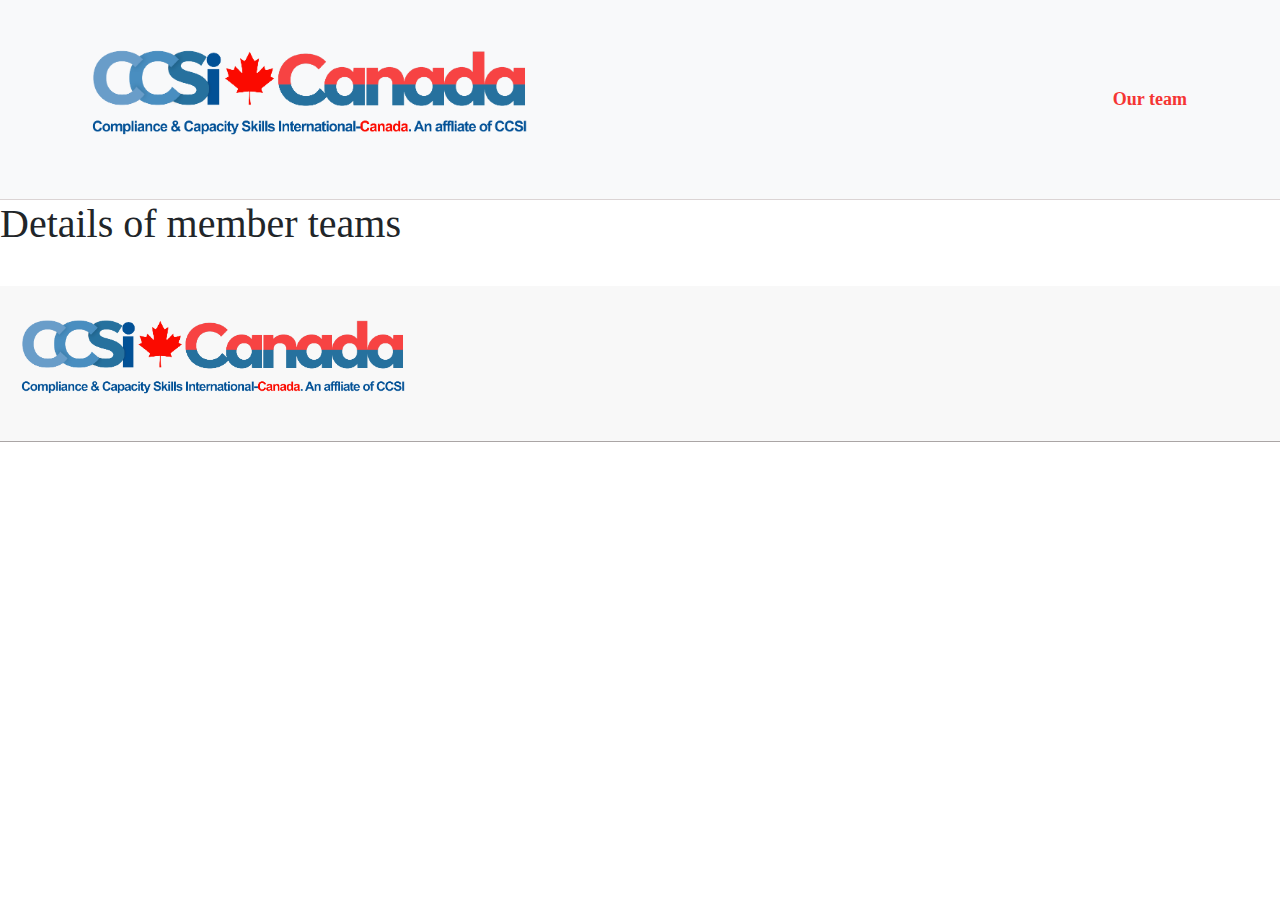
<file: our_team.html>
<!DOCTYPE html>
<html lang="en">
<head>
    <meta charset="UTF-8">
    <meta name="viewport" content="width=device-width, initial-scale=1.0">
    <title>CCSI women</title>
    <link rel="shortcut icon" type="image/x-icon" href="img/logo done.png">
    <link rel="Stylesheet" type="text/css" href="css/fontawesome-free-6.4.2/css/fontawesome.min.css">
    <link rel="stylesheet" href="https://cdnjs.cloudflare.com/ajax/libs/font-awesome/6.4.2/css/all.min.css">
    <link rel="stylesheet" href="css/style.css">
    <link rel="stylesheet" href="css/bootstrap.min.css">
    <script src="https://cdn.jsdelivr.net/npm/bootstrap@5.3.2/dist/js/bootstrap.bundle.min.js"></script>
    <script src="js/jquery.js"></script>  
    <script src="js/bootstrap.min.js"></script>
    <style>
       
     /* start details */
.deetailsSection{
	 display:none;
 }
.hero{
	padding:100px;
	border-radius: 10px;
	box-shadow: 0 2px 2px 0 rgba(0, 0, 0, 0.37);
	background-color: rgba(224,231,241,0.4);
	overflow: hidden;
	justify-content: center;
	align-items: center;
	width: 100%;
}
.hreo-content{
animation: fadeInUp 2s ease;
}
.hero-image h1{
	font-size: 30px;
}
.hero-image span{
	/* font-weight: bold; */
	font-size: 20px;
	color: gray;


  }
.hreo-content p{
	font-size: 19px;
  text-align: left;
}
.hero-image {
color: #333;
animation: fadeInRight 2s ease;

}
.hero-image  .social{
	/* display: flex;  */
  text-align:center;
	font-size: 30px;
}

.hero-image .social a i{
	padding: 0px 5px;
	color: #025196;
	text-decoration: none;
   }

   .hero-image .social i:hover{
	color: red;
}
img{
width: 100%;
height: auto;
border-radius: 10px;
margin-top: 10px;
margin-bottom: 20px;
}

@keyframes fadeInUp {
0%{
 opacity: 0;
 transform: translateY(50px);
}

100%{
 opacity: 1;
 transform: translateY(0px);
}
}

@keyframes fadeInRight {
0%{
 opacity: 0;
 transform: translateX(-150px)
}

100%{
 opacity:1;
 transform: translateX(0px)
}
}

@media screen and (max-width:375px){

.hero {
	padding:10px;
	width: 100%;
}

 }
  @media screen and (max-width:414px){


  .hero {
	padding:10px;
	width: 100%;
}
  }
  @media screen and (max-width:430px){
  .hero {
	padding:10px;
	width: 100%;
}
  
}

  @media screen and (max-width:768px){
  .hero {
    padding:10px;
    width: 100%;
  }
  }
  
  @media screen and (max-width:1024px){
  .hero-image h1{
	font-size: 25px;
	margin-bottom: 20px;
}
  
  }


    </style>
</head>
<body onscroll="reswize()">     
 <!-- start navbar section -->  
 <div class="navigation-sticky" id="navbar_top">
  <div class="navbar bg-light navbar-light navbar-expand-lg">
      <div class="container">
          <a href="#" class="navbar-brand"><img src="img/CCSI Canada-edit.png" alt="logo"  class="logo"></a>
          <button class="navbar-toggler" type="button" data-toggle="collapse" data-target="#navbarResponsive">
              <span class="navbar-toggler-icon"></span>
          </button>
          <div class="collapse navbar-collapse" id="navbarResponsive">
            <ul class="navbar-nav ml-auto">

              <li class="nav-item"><a href="LeaderShipAndExpirts.html" class="nav-link active">Our team</a></li>
          </ul>
          </div>
      </div>
  </div>
</div>
<!-- end navbar section -->

<div class="about-section">
  <h1>Details of member teams</h1> 
</div>
<!-- end header section -->

<div class="hidd" style="height:30px;"></div>
<!----MAIN SECTIOIN-->
<section id="section1" class="deetailsSection hero">
  <div class="container-fluid">
      <div class="row">
        <div class="hero-image col-lg-4 col-sm-12 col-md-6">
          <h1>Caterina Ventura</h1>
          <span>Chief Executive Officer</span>
          <img src="img/Caterina Ventura3 .jpeg" alt="details">
          <div class="social">
            <a href=""><i class="fa-brands fa-x-twitter"></i></a>
            <a href=""><i class="fa-brands fa-facebook"></i></a>
            <a href=""><i class="fa-brands fa-instagram"></i></a>
          </div>
        </div>
        <div class="hreo-content col-lg-8 col-sm-12 col-md-6">
          <p>
            <!-- Caterina Ventura is Chief Executive Officer of Compliance and Capacity Skills International (CCSI) Canada. She is an international lawyer with extensive experience in a range of political, economic and human rights issues -->
            Caterina Ventura is an international lawyer with extensive experience in a range of political, economic and human rights issues, at The Hague, in the United Nations, Human Rights and Economic Law  Division, in the Canadian Human Rights Commission, and the Ontario Human Rights Commission. She served in Global Affairs Canada in a variety of positions from 1999 to 2021, recently as High Commissioner to Brunei, where she was responsible for country policy and programming coherence on trade, political and public affairs, consular and administration.
              As Senior Adviser, Partnerships for Development Innovation Branch, she was engaged in the development of the Department’s Innovation for Development policy and led its implementation through connecting social impact entrepreneurs with investors in order to provide needed goods and services to countries in development.
              While representing the Government of Canada at the United Nations, she formulated political strategies and advanced and promoted Canadian policies, priorities and interests on the Middle-East, Asia, counter-terrorism, and sanctions.
              She facilitated collaboration among the UN Secretariat, member states and stakeholders to advance common objectives, participated in and chaired negotiations and provided the Government with timely, quality reporting and analysis on high profile, often controversial Security Council and General Assembly issues including Afghanistan, Libya, Syria, Iraq and Israel/Palestine. She was instrumental in facilitating the Canadian Government’s sponsorship of the first UN system-wide training on sanctions monitoring and implementation, implemented by CCSI in 2012-2013
            
         </p>
        </div>
      </div>
  </div>
</section>

<section id="section2" class="deetailsSection hero">
  <div class="container-fluid">
      <div class="row">
        <div class="hero-image col-lg-4 col-sm-12 col-md-6">
          <h1>Enrico Carisch</h1>
          <span>Director, Specialist on Financial Aspects of Strategic Trade Control and Sanctions Compliance and Implementation</span>
          <img src="img/Enrico Carisch2.jpeg" alt="details">
          <div class="social">
            <a href=""><i class="fa-brands fa-x-twitter"></i></a>
            <a href=""><i class="fa-brands fa-facebook"></i></a>
            <a href=""><i class="fa-brands fa-instagram"></i></a>
          </div>
        </div>
        <div class="hreo-content col-lg-8 col-sm-12 col-md-6">
          <p>
            Enrico Carisch is co-founder and Chief Executive Officer of CCSI. In addition to coordinating the development and delivery of training curricula, and drafting of manuals and handbooks, he is a specialist in financial integrity frameworks. Among many other projects delivered on behalf of GAC, he has conceived and delivered trainings on counter-proliferation financing, on the effective application of client-onboarding, KYC and due diligence. 
            Prior to co-founding CCSI in 2011, he served the United Nations Security Council as a financial and natural resources sanctions monitor. He leads and conducts research and capacity-building projects for conflict-affected regions and societies, and frequently authors and co-authors articles and manuals on the  wide range of security topics covered in CCSI’s training programs.  
            He co-managed the first UN system-wide training program on sanctions, funded by Global Affairs Canada (2012-2013), and the consultative process for the High Level Review of UN Sanctions Practices (2014) as well as the development of the Best Practices Guide for Chairs and Members of United Nations Sanctions Committees (2020) that includes guidance and policy on Gender Equality and UN Sanctions, specifically the risks of limiting UN sanctions to Conflict Related Sexual Violence (CRSV), gender competence in the UN sanctions system; and improving UN sanctions to prevent gender-related threats and violence more effectively. He has authored articles on the gender implications of sanctions, as follows:
            Sanctions: Gender, violence and the Security Council. Time for a rethink? (World ECR)<br>
            <a href="https://www.worldecr.com/archive/sanctions-gender-violence-and-the-security-council-time-for-a-rethink/">https://www.worldecr.com/archive/sanctions-gender-violence-and-the-security-council-time-for-a-rethink/</a>
          </p>
          
        </div>
      </div>
  </div>
</section>

<section id="section3" class="deetailsSection hero">
  <div class="container-fluid">
      <div class="row">
        <div class="hero-image col-lg-4 col-sm-12 col-md-6">
          <h1>Loraine Rickard-Martin</h1>
           <span>Director</span>
          <img src="img/Loraine Rickard-Martin2.jpeg" alt="details">
          <div class="social">
            <a href=""><i class="fa-brands fa-x-twitter"></i></a>
            <a href=""><i class="fa-brands fa-facebook"></i></a>
            <a href=""><i class="fa-brands fa-instagram"></i></a>
          </div>
        </div>
        <div class="hreo-content col-lg-8 col-sm-12 col-md-6">
          <p>
            Loraine Rickard-Martin is co-founder and Chair of the Board of Directors of CCSI, and Executive Director of CCSI Women. As Board Chair, she provides strategic support and oversight of CCSI’s training programs on compliance with sanctions, strategic trade control and other public and private sector security issues.  As Executive Director of CCSI Women, she works to support women international security professionals, to increase their competence through training, and their impact on international peace and security and related economic growth.
            As CCSI’s CEO, she co-managed the first United Nations system-wide training on sanctions compliance and implementation (2011-2012) funded by the Government of Canada;  co-managed sanctions reform processes such as the High-Level Review (HLR) of United Nations Sanctions  (2915), the follow-on Assessment of the HLR (2017); and co-implemented the Best Practices Guide for Chairs and Members of UN Sanctions Committees (2018 and 2020) that includes guidance and policy on Gender Equality and UN Sanctions, specifically the risks of limiting UN sanctions to Conflict Related Sexual Violence (CRSV), gender competence in the UN sanctions system; and improving UN sanctions to prevent gender-related threats and violence more effectively. 
            She implemented the “Workshop on Sanctions and Gender” held in Nairobi in 2019, funded by Global Affairs Canada(GAC) and the Government of the Netherlands. She advised the African Union’s Peace and Security Council on sanctions issues with the drafting of an AU sanctions manual (2012).
            Prior to co-founding CCSI in 2011, she served the United Nations for over three decades, including 15 years as senior political affairs officer and sanctions committee secretary in the Security Council Affairs Division of the Department of Political Affairs, New York, advising sanctions committee chairs and members, supporting teams of sanctions monitors, and participating in reform processes to refine the sanctions tool. 
            She was Secretary of the UN Secretary-General’s High-Level Panel on Threats, Challenges and Change (2003-2004). She lectured on United Nations sanctions at Columbia University’s School of International and Public Affairs (SIPA) and taught an intensive ten-week course for diplomats at Columbia University (2010-2013). She is co-author with Enrico Carisch and Shawna Meister of “The Evolution of UN Sanctions: From a Tool of Warfare to a Tool of Peace, Security and Human Rights” (2017), and has co-authored other articles and publications on international sanctions, including, most recently, “United Nations Sanctions – Through a Gender Lens” in “Multilateral Sanctions Dissected: Lessons Learned from Margaret Doxey”, Andrea Charron and Clara Portela, eds., (McGill Queens UP, 2021).
        </p>  
        </div>
      </div>
  </div>
</section>

<section id="section4" class="deetailsSection hero">
  <div class="container-fluid">
      <div class="row">
        <div class="hero-image col-lg-4 col-sm-12 col-md-6">
          <h1>Shawna Meister</h1>
          <span>Director, Advisor on Sanctions Compliance Advisor on Gender, Diversity, and Inclusion</span>
          <img src="img/Shawna Meister2.jpeg" alt="details">
          <div class="social">
            <a href=""><i class="fa-brands fa-x-twitter"></i></a>
            <a href=""><i class="fa-brands fa-facebook"></i></a>
            <a href=""><i class="fa-brands fa-instagram"></i></a>
          </div>
        </div>
        <div class="hreo-content col-lg-8 col-sm-12 col-md-6">
          <p>
            Shawna Meister has over 20 years expertise in managing projects, conducting evidence-based research, designing training, and delivering meaningful impact to people and communities. She has a background in international peace and security with specializations in the United Nations (UN), UN sanctions, and Africa and the Middle East regions. Additionally, she is trained in various sex, gender, equity, diversity, and inclusion areas, and ensures research, projects, and implementation activities reflect these important lenses. Providing expert training and implementation also have been a core component of Shawna’s career. 
            She has been a contributor to CCSI’s work since its establishment, including analyzing the impact and effectiveness of UN sanctions, examining non-proliferation sanctions, contributing to country training teams, and as a co-author of CCSI’s 2017 publication, The Evolution of UN Sanctions. She envisions a more secure world rooted in respect for human rights for all, equity, and sustainable security.
          </p>
        </div>
      </div>
  </div>
</section>

<section id="section5" class="deetailsSection hero">
  <div class="container-fluid">
      <div class="row">
        <div class="hero-image col-lg-4 col-sm-12 col-md-6">
          <h1>Martin Rioux-Lefebvre</h1>
           <span>Director</span>
          <img src="img/Martin Rioux Lefebvre2.jpeg" alt="details">
          <div class="social">
            <a href=""><i class="fa-brands fa-x-twitter"></i></a>
            <a href=""><i class="fa-brands fa-facebook"></i></a>
            <a href=""><i class="fa-brands fa-instagram"></i></a>
          </div>
        </div>
        <div class="hreo-content col-lg-8 col-sm-12 col-md-6">
          <p>
            <!-- Martin Rioux-Lefebvre serves as Director of CCSI Canada. He has 14 years of experience developing and implementing -->
               Martin Rioux-Lefebvre has 14 years of experience developing and implementing projects for government clients and international organizations, leading business development efforts, and advising policymakers. Martin previously worked at the International Atomic Energy Agency (IAEA) in the Office of the Deputy Director General and Head of the Department of Safeguards, and in the Division of Nuclear Security, where he managed the Incident and Trafficking Database program (ITDB) and worked on the development of the Nuclear Security Information Management System (NUSIMS).
              He also worked as a Consultant at the Comprehensive Nuclear-Test-Ban Treaty Organization (CTBTO) and for consulting firms in Canada and in the U.S.
              Martin holds a Master of Arts from the School of Public Policy and Global Affairs at the University of British Columbia (2009). He also is certified Project Management Professional (PMP).   
            
          </p>
        </div>
      </div>
  </div>
</section>

<section id="section6" class="deetailsSection hero">
  <div class="container-fluid">
      <div class="row">
        <div class="hero-image col-lg-4 col-sm-12 col-md-6">
          <h1>Lipika Majumdar Roy Choudhury</h1>
           <span>Specialist in Customs, Finance, and Sanctions Monitoring</span>
          <img src="img/Lipika M. Roy Choudhury.jpg" alt="details">
          <div class="social">
            <a href=""><i class="fa-brands fa-x-twitter"></i></a>
            <a href=""><i class="fa-brands fa-facebook"></i></a>
            <a href=""><i class="fa-brands fa-instagram"></i></a>
          </div>
        </div>
        <div class="hreo-content col-lg-8 col-sm-12 col-md-6">
          <p>
            Lipika Majumdar Roy Choudhury has more than 37 years of relevant experience in the sectors of Customs and Finance, including investigations on tax evasion, money laundering, illicit trafficking and targeted sanctions. Ms. Majumdar Roy Choudhury has served as an Indian Revenue Service (IRS) officer with the Indian Ministry of Finance. 
              She was a Member of the Central Board of Excise and Customs (CBEC) and Special Secretary to the Government of India, the national agency responsible for administering indirect taxes in India. She has held several important assignments during her career in the Indian administration.
              She has:
              __Experience in managing complex organizations, including strategic management, budgets and resource allocation, financial health, accountability and compliance and, and working in a multi-cultural environment.<br>
              __Experience in policy formulation, strategic thinking, analytical skills, creating and managing change and innovation implementation strategies, maintaining and building strong relationships with a particular focus on capacity building, employee wellness, the empowerment of women and encouraging diversity.<br>
              __Established management skills and financial expertise, with experience in human resources management, audit and border management.<br>
              __Extensive understanding of development, programming, conflict prevention and resolution, emergencies and peacebuilding challenges.<br>
              __She served on various United Nations sanctions panels/groups of experts, both as finance expert and as coordinator (Group of Experts on Côte d’Ivoire, 2007-2008 and 2015-16; Panel of Experts on the Sudan, 2012 and 2014-15, Panel of Experts on Libya from 2017 to 2021 and the Panel of Experts on Mali (January to September 2022). She has an in-depth understanding of the working of the sanctions’ regimes and the related legal and procedural issues, and historical context.<br>
              She is also conversant with all aspects of the  legal issues and complexities of sanctions as they relate to  human rights and international humanitarian law, border management, migration and human trafficking. monitoring of arms embargoes and DDR. 
              She is a resource person for the UN Security Council Affairs Division for the training of new experts and also for training courses for diplomats of member states joining the Security Council for the first time.
              She is fluent in English, French, Hindi and Bengali and is learning Arabic.
        </p>
        </div>
      </div>
  </div>
</section>

<section id="section7" class="deetailsSection hero">
  <div class="container-fluid">
      <div class="row">
        <div class="hero-image col-lg-4 col-sm-12 col-md-6">
          <h1>Elizabeth Okoth</h1>
          <span>Specialist, Gender-based Violence, Youth and Women’s Empowerment</span>
          <img src="img/Elizabeth Okoth2.jpeg" alt="details">
          <div class="social">
            <a href=""><i class="fa-brands fa-x-twitter"></i></a>
            <a href=""><i class="fa-brands fa-facebook"></i></a>
            <a href=""><i class="fa-brands fa-instagram"></i></a>
          </div>
        </div>
        <div class="hreo-content col-lg-8 col-sm-12 col-md-6">
          <p>
            Elizabeth (Liz) Okoth is a Public Health Specialist and a Senior Consultant. Liz has expertise, with over 20 years’ experience, in designing, implementing, managing, training, mentorship, and consulting in areas of sexual and gender-based violence, human rights, HIV programing and rights, sexual reproductive health and rights, youth and women empowerment, social-behavioral research, institutional systems strengthening, and grant management. 
              Liz has presented papers focused on the above thematic areas in international forums to influence policy and practice including in forums held in Paris, Seattle, Nairobi, Amsterdam, Johannesburg, Cape Town, Dar-es-salaam and Lilongwe. Liz is talented in  stakeholder engagement and has led national program adaptation initiatives working with the Ministries of Health and Education, UNICEF, US Government agencies, communities and local partners.
              Liz holds a Master of Public Health Degree from the University of Ghana, and Bachelor of Science Degree from Egerton University-Kenya. She’s a Project Management Trainer, with a Training of Trainers certificate in Project-DPro (a globally recognized project management certification for development professionals).
              Liz has consulted for the World Health Organization (WHO) in a Technical Assistance mechanism for adolescent and youth sexual reproductive health and rights in Kenya. She has also consulted for American Jewish World Service and Citizen’s Advancement Initiative, as a principal investigator in a study for “Adolescents Girls with Disability (AGWD) Sexual Reproductive Health and Rights (SRHR)” in Kenya. She also consulted for Plan International and the Ministry of Health in the Development of a comprehensive school health program. Liz currently consults for Grassroot Soccer-Adolescent Health Organization spearheading their programs and partnerships in the East Africa Region, and formerly in Malawi. She formerly worked for Elizabeth Glaser Pediatric AIDS Foundation where she served as a Senior Technical Advisor Pediatric and Adolescent Services in Kenya, and equally supported the programs in Malawi, Lesotho and Uganda. She also served in AMREF Health Africa as a Program Manager for Orphans and Vulnerable Children and Community Care services, and in the Young Women’s Christian Association (YWCA) as Head of Programs, and as the YWCA Global Youth Champion in the Ecumenical HIV and AIDS Initiative in Africa. Liz loves community service and travelling in her free time.
         </p>
        </div>
      </div>
  </div>
</section>

<section id="section8" class="deetailsSection hero">
  <div class="container-fluid">
      <div class="row">
        <div class="hero-image col-lg-4 col-sm-12 col-md-6">
          <h1>Pilar Reina</h1>
          <span>Expert on International Weapons and Ammunition Research </span>
          <img src="img/Pilar Reina2.jpeg" alt="details">
          <div class="social">
            <a href=""><i class="fa-brands fa-x-twitter"></i></a>
            <a href=""><i class="fa-brands fa-facebook"></i></a>
            <a href=""><i class="fa-brands fa-instagram"></i></a>
          </div>
        </div>
        <div class="hreo-content col-lg-8 col-sm-12 col-md-6">
          <p>
            Pilar Reina is Chief Executive of CCSI UK. She has 12 years of research, policy and field experience across several regions including West Africa, Latin America, the  Middle East, the Caucasus and different parts of Asia, including China.  Pilar has worked with governments, practitioners and numerous United Nations agencies and international organisations to address security risks posed by weapons and ammunition stockpiles.
              Pilar recently led implementation of the African-China-Europe Project on Arms in Africa, successfully advocating for the return of conventional small arms and ammunition control to the agenda of FOCAC (Forum of China and Africa Cooperation) and its inclusion in the China-Africa Cooperation Vision 2035 agenda.
              Pilar previously served at the Bonn International Center for Conversion (BICC) as Technical Advisor on small arms and light weapons for West Africa and the Sahel, and worked together with national governments and sub-regional organisations to garner political commitment and coordinated efforts to work on implementing Physical Security and Stockpiles Management best practices on the ground.
              Prior to that, Pilar worked for the Small Arms Survey where she developed and helped guide a research project on Unplanned Explosions and Munitions Sites. She co-authored the “UEMS: Stockpiles as Liabilities Rather Than Assets” handbook and the UEMS database created through the project continues to serve as an important resource for governments and international organisations. The UEMS indicator helped galvanise international efforts to implement the International Ammunition Technical Guidelines (IATG) as well as efforts by the United Nations Office for Disarmament (UNOD) in creating a group of experts to create a comprehensive framework to prevent accidents at munition sites and munition diversions to unauthorized recipients.
              Pilar has also worked as an independent consultant with governments and international organisations promoting conventional weapons and ammunition control management. As such, she has provided expert advice in the framework of relevant multilateral, bilateral and regional programs of the United Nations, as an Expert Member of the UN SaferGuard Strategic Coordination Group meeting which reviews the International Ammunition Technical Guidelines annually; and for the European Union, as a contributing member of the Arms Trade Treaty outreach project phase I and II.
              A native of Colombia, Pilar's upbringing was marked by witnessing the intensity of Colombia's armed conflict of the 1990's. In 1998, aged 17, she was successful in joining the Colombian Air Force as one of the first batch of women cadet officers and future pilot trainees. She went on to study Government and International Relations at the University of Externado, that she completed at Sciences Po, Bordeaux, France. Pilar has a Masters in Public Management (2010) and in Political Science (2013) from the University of Geneva, both with a focus on international security issues. 
              Pilar is a native Spanish speaker and is fluent in French and English. She also has knowledge of German and Italian.
           </p>
        </div>
      </div>
  </div>
</section>

<section id="section9" class="deetailsSection hero">
  <div class="container-fluid">
      <div class="row">
        <div class="hero-image col-lg-4 col-sm-12 col-md-6">
          <h1>Durra Sahtout</h1>
          <span>Expert on Digital Strategy and Compliance </span>
          <img src="img/Durra Sahtout2.jpeg" alt="details">
          <div class="social">
            <a href=""><i class="fa-brands fa-x-twitter"></i></a>
            <a href=""><i class="fa-brands fa-facebook"></i></a>
            <a href=""><i class="fa-brands fa-instagram"></i></a>
          </div>
        </div>
        <div class="hreo-content col-lg-8 col-sm-12 col-md-6">
          <p>
            Durra Sahtout is  a digital strategy consultant and IT engineer with critical thinking, and multi-domain expertise. Durra is passionate about digital transformation, business processes digitization, emerging technologies, and the digital value chain.  In her work with CCSI, she has participated as a cybersecurity and digital transformation expert in multiple capacity-building projects on compliance and security in different sectors, especially financial and maritime, addressing both private and public actors. 
             She provided training and training materials in over 50 countries around the world, on optimizing the transformation process, complying with digital-related international regulations and industrial standards, as well as analyzing risks and opportunities in cyber space. 
             Durra has participated with CCSI/CRDF in the following GAC sponsored efforts:  Workshop for Southeast Asia Central Bank and Resilience against DPRK Office 39 in March 2022, Kuala Lumpur; Mongolia/Central Asia Workshop on DPRK sanctions delivered in late July 2022 in Ulanbator; Latin-America/Caribbean Financial professionals Study Week in Washington, DC in August 2023
             She is a native Arabic speaker and is fluent in French and English. She holds a BS in Information Technology Engineering from Damascus University (Damascus, Syria) and Master’s Degrees in Consulting in Organisation, Strategy and Information Systems and in Innovation, Enterprise & Society from the Institut Polytechnique de Paris (Paris, France).
        </p>
        </div>
      </div>
  </div>
</section>

<section id="section10" class="deetailsSection hero">
  <div class="container-fluid">
      <div class="row">
        <div class="hero-image col-lg-4 col-sm-12 col-md-6">
          <h1>Francisca Simiyu</h1>
           <span>CBRN Specialist</span>
          <img src="img/Francisca Simiyu2.jpeg" alt="details">
          <div class="social">
            <a href=""><i class="fa-brands fa-x-twitter"></i></a>
            <a href=""><i class="fa-brands fa-facebook"></i></a>
            <a href=""><i class="fa-brands fa-instagram"></i></a>
          </div>
        </div>
        <div class="hreo-content col-lg-8 col-sm-12 col-md-6">
          <p>
            Francisca Simiyu is based in the Port of Mombasa and leads a team of Kenyan maritime border security detection specialists charged with deterring the illegal transportation of CBRN (Chemical, Biological, Radiological and Nuclear) materials. She recently joined a team of East African Community partner states as an instructor for Chemical Warfare Agents and Toxic Industrial Agents.
              She works with the Kenya Nuclear and Regulatory Authority in performing radiological investigation, identification, and guidance concerning isotopes on flagged consignments and is a seasoned trainer and mentor on CBRN border security checks and compliance based on practical maritime border detection and deterrence.
              She also collaborates with other local agencies responsible for border checks for chemical and biological shipments. In doing so, she provides the port community with biological materials sensitization  related to health and safety, communicates with health agencies about events and situations of potentially harmful conditions, observes safety rules and procedures during sample collection of shipments, and in cases of accidents, keeps the scene of the accident under control to minimize potential threats
              As part of her role in strengthening the Kenya Megaports Initiative, Ms. Simiyu enjoys close working relationships with the US Department of Energy, its National Nuclear Security Administration (NNSA), and its Office of Nuclear Smuggling Detection and Deterrence (NSDD). The initiative aims to strengthen foreign countries’ capabilities to deter, detect, and interdict the illicit smuggling of nuclear and radioactive materials across international borders. 
              She is a graduate of the Technical University of Mombasa (Kenya) and has taken Radiological Detection and Monitoring Training of Trainers (TOT) at the Nuclear Joint Research Center Karlsruhe (Germany) and has undergone training on bio-safety/ biosecurity by the Public Health Agency (Canada).
         </p>
        </div>
      </div>
  </div>
</section>

<section id="section11" class="deetailsSection hero">
  <div class="container-fluid">
      <div class="row">
        <div class="hero-image col-lg-4 col-sm-12 col-md-6">
          <h1>Maiko Takeuchi</h1>
          <span>Expert/Adviser on Strategic Trade Control and Non-proliferation</span>
          <img src="img/Maiko Takeuchi2.jpeg" alt="details">
          <div class="social">
            <a href=""><i class="fa-brands fa-x-twitter"></i></a>
            <a href=""><i class="fa-brands fa-facebook"></i></a>
            <a href=""><i class="fa-brands fa-instagram"></i></a>
          </div>
        </div>
        <div class="hreo-content col-lg-8 col-sm-12 col-md-6">
          <p>
            Maiko Takeuchi is Chief Executive and Chair of the Board of Directors of CCSi-APAC. She has 20 years of experience in national security where she specialized in WMD non-proliferation and security export control. She served the United Nations Security Council as a member of the Panel of Experts for North Korea (UNSCR 1874) for five years (2016-2021). While on the Panel, she investigated North Korea’s nuclear and other WMD programs and related procurement, and violations of embargos, overseas workers, and activities of UN- designated entities.
           Before joining the United Nations, she served the Ministry of Defense for 15 years as a defense policy official. She worked on cyber security strategy and communication systems in the Ministry of Defense, and from 2008 to 2010, she worked on strategic trade control as the chief of the research and planning office at the Ministry of the Economy, Trade and Industry. During her career in government, she was also appointed to the Embassy of Japan in the Republic of Korea as First Secretary and Civilian Defense Attaché for four years. She was appointed to the Cabinet Secretariat for National Security and Crisis Management, where she worked for inter-agency policy coordination.
           As a diplomat and strategic trade control officer as well as WMD expert, she has on the ground experience and legal expertise in non-proliferation and strategic trade control. She has had the opportunity to present on outreach and capacity building activities for both government practitioners, industries, and financial institutions.
           She is a visiting scholar at the Center for Negotiation and Dispute Resolution Research, Waseda University. She holds a Master’s degree in Regional Studies East Asia from Harvard University, and a Bachelor of Law from the University of Tokyo. While contributing to the media to raise awareness on economic sanctions, she has written a number of articles on the effective implementation of sanctions.
       </p>
        </div>
      </div>
  </div>
</section>

<section id="section12" class="deetailsSection hero">
  <div class="container-fluid">
      <div class="row">
        <div class="hero-image col-lg-4 col-sm-12 col-md-6">
          <h1>Neil Watts</h1>
          <span>Expert on Sanctions, Maritime Security and Weapons Systems</span>
          <img src="img/Neil Watts .jpeg" alt="details">
          <div class="social">
            <a href=""><i class="fa-brands fa-x-twitter"></i></a>
            <a href=""><i class="fa-brands fa-facebook"></i></a>
            <a href=""><i class="fa-brands fa-instagram"></i></a>
          </div>
        </div>
        <div class="hreo-content col-lg-8 col-sm-12 col-md-6">
          <p>
            Neil Watts advises and consults on the multiple dimensions of Maritime Security – including sanctions compliance and implementation, WMD interdiction, counter-proliferation, vessel-tracking systems and databases, port security, vessel seizure, and counter-piracy.
             He has conducted extensive training for the maritime industry, state departments and related agencies, and flag state registries, on sanctions and strategic trade control best practices and related effective due diligence. Neil recently began covering aspects of “supply chain resilience” and “sanctions risk mitigation” in particular - which are current concerns in the shipping environment given the prevalent global tensions and resultant sanctions - and inevitable counter sanctions responses by targeted countries and jurisdictions.
             Formerly a Captain with 33 years’ service in the South African Navy, Neil specialized in surface warfare and weapons systems, serving nearly 20 years at sea onboard a frigate and fast attack missile boats. Neil served as the Maritime Expert on the United Nations Security Council Panel of Experts (POE) for North Korea for five years until July 2018. He investigated sanctions evasion, illicit shipments and networks, tracking suspect vessels worldwide and boarded several North Korean vessels, starting with the Chong Chon Gang in 2013.
              Neil was also responsible for monitoring North Korea’s navy, which included the Sea Launched Ballistic Missile (SLBM) program. He co-authored seven reports for the UN Security Council and authored the Maritime Sanctions Handbook for the DPRK. Neil has also contributed to many maritime sanctions articles and news broadcasts concerning North Korea’s illicit activities and sanctions evasion typologies. Prior to joining the Panel, he served on the South African National Maritime Security Advisory Committee, the Priority Committee for Maritime Security, and as a member of the Southern Africa Development Community (SADC) Counter-piracy Assessment Group. 
              Until 2013, he was responsible for developing and executing the national counter piracy strategy in the Indian Ocean and maritime operations. Neil holds a master’s degree in International Security and Global Justice from Brooklyn College, and is a graduate of Stellenbosch University (Nautical Science and Political Science), the South African Executive National Security Program (first place and best academic paper) and the Joint Senior Command and Staff Course. He is Senior Research Associate for Kings College London, United Kingdom – Project Alpha, and a member of the Institute for International Security Studies, and the Korea Society.
             See the Maritime Security section <a href="https://ccsi.global/maritime-security/">(https://ccsi.global/maritime-security/)</a> for further information and relevant articles.
         </p>
        </div>
      </div>
  </div>
</section>

  <!--start   footer -->
  <footer>
    <div class="container-fluid">
        <div class="row">
            <div class="col-md-4 col-lg-4 col-sm-12 col-xs-12 f-col">
                <div>
                    <img class="footer-logo" src="img/CCSI Canada-edit.png" alt="">
                </div>
            </div>
        </div>
    </div> 
  </footer>
  <!--end  footer -->


</body>
</html>
 <script type="text/javascript" src="js/script.js"></script>
</file>
<file: css/style.css>
/*public style*/
*{
	margin:0;
	padding:0;
	overflow:inherit;
	box-sizing:border-box;
	font-family: 'lato';
	
}

 body p{
	font-size: 17px;
	text-align: left;
	font-family: 'lato';
	color: #000000;	
	
}


	/* navbar section */
.logo { width: 450px;}

	#navbar_top {
		background-color: aliceblue;
		border-bottom: 1px solid rgb(219, 212, 212);
	}
	#navbar_top  a{
		color:#025196;
		font-size: large;
		font-weight: bold;
	}
	#navbar_top a.active {
		color: #f53533;
		
	}
	#navbar_top a:hover {
		color:rgb(105, 157, 201);

	}
	
	/* end navbar section*/

 /*index design*/

 /* logo and website*/
 .logoAndWebsite{
	width: 45%;
	margin: auto;
	box-shadow: .5rem .5rem 2rem rgba(0, 0, 0, .2);
	padding:30px;
	border-radius: 10px;

  }

.logoAndWebsite p a{
	color: #025196;
}
.logoAndWebsite p a:hover{
	text-decoration: none;
}

.logoAndWebsite .socialMedia{
	display: flex; 
	font-size: 25px;
}

.logoAndWebsite .socialMedia a i{
	padding: 0px 5px;
	color: #025196;
	text-decoration: none;
   }

   .logoAndWebsite .socialMedia a i:hover{
	color: red;
}


/*our mission section*/
.globe{
	animation: fadeInUp 2s ease;
}
.mainSection{
	animation: fadeRight 2s ease;
}
@keyframes fadeInUp{
  0%{
	opacity: 0;
	transform: translateY(50px);
  }
  100%{
	opacity: 1;
	transform: translateY(0px);
  }
}

@keyframes fadeRight{
  0%{
	opacity: 0;
	transform: translateX(-50px);
  }
  100%{
	opacity: 1;
	transform: translateX(0px);
  }
}

  .mainSection .btn{
	text-align:center;
	display:inline-block;
	color:#333333;
	padding:3px;
	border: 8px inset rgb(138, 183, 221);
	text-decoration:none;
	font-weight: bold;
  }
  .mainSection .btn:hover{
	border: 8px inset #e97775;
	color:#333333;
	font-weight: bold;
  } 

  ul.a {
    list-style-type: circle;
    list-style-position: inside;
}
/* end of iindex html*/


/* start leadership .html style*/
#more1, #more2, #more3, #more4, #more5, #more6, #more7, #more8, #more9, #more10, #more11, #more12{
	display: none;
   } 
  
	.align-items-stretch{
		background-color: white;
		border-radius: 10px;
		margin: 15px 0;
		width: 100%;
		padding:10px 10px 2px 10px;
		box-shadow: 0 6px 6px 0 rgba(0, 0, 0, 0.37);
	  
	  }

	.team .member{
	  margin-bottom: 10px;
	  overflow: hidden;

	  
	}
	.team .member .member-img{
	  position: relative;
	  overflow: hidden;
	}
	.team .member .social{
	  position: absolute;
	  left: 0;
	  bottom: 30px;
	  right: 0;
	  opacity: 0;
	  transition: ease-in-out 0.3S;
	  text-align: center;
	}
	.team .member:hover .social{
		opacity: 1;
		bottom: 15px;
	}
   .team .member .social a{
	  color: #11111111;
	  margin: 0 2px;
	  padding-top: 7px;
	  border-radius: 50px;
	  width: 36px;
	  height: 36px;
	  background: red;
	  display: inline-block;
	  text-decoration: none;
	  transition: ease-in-out 0.3s;
	  color: #fff;
  
	} 
  
   .team .member .social a:hover{
	  background-color:#11111111 ;
	}
	.team .member .social i{
	  font-size: 18px;
	} 
	.team .member .member-info{
	  padding: 25px 2px;
	}
  
	.team .member .member-info h1{
	  font-weight: bold;
	  margin-bottom: 5px;
	  text-align: left;
	  font-size: 20px;
	  color: black;
	}
	 .team .member .member-info span{
	  font-size: 16px;
	  font-weight: 700px;
	  color:#025196;
	 letter-spacing: normal;
	  text-align: left;
	}
  
	.team .member .member-info p span{
	  color:black;
	  font-family: 'Garamond';

	}
	.team .member .member-info .btn{
			text-align:center;
			display:inline-block;
			color:#333333;
			padding:3px;
			border: 8px inset rgb(138, 183, 221);
			text-decoration:none;
			font-weight: bold;
		
	  }
	  .btn:hover{
		border: 8px inset rgb(225, 91, 19);
		color:#333333;
		font-weight: bold;
	  }  
	
/* start ccsi family*/

.ccsi_famaily_container{
	padding: 10px 0;
	position: relative;
	width: 70%;
	margin: 20px auto 0 auto;
	/* background-color: rgb(248, 248, 248); */
   

}
.section{
	display: flex;
	border-radius: 10px;
	padding:40px;
	box-shadow: 0 3px 3px 0 rgba(0, 0, 0, 0.37);
}

.section h4 a{
	color:#025196;
	text-decoration: none;
	cursor: pointer;
	font-size: 25px;
	font-weight: 700;
} 

.section h4 a:hover{
	list-style: none;
	color: #025196;
} 

  /* strart contact design*/ 

.contact .info-box {
	color: #444444;
	text-align: center;
	box-shadow: 10px 10px 30px rgba(214, 215, 216, 0.3);
	padding: 20px 0 30px 0;
  }
  
  .contact .info-box i {
	font-size: 32px;
	color: #106eea;
	border-radius: 50%;
	padding: 8px;
	border: 2px dotted #b3d1fa;
  }
  
  .contact .info-box h3 {
	font-size: 20px;
	color: #777777;
	font-weight: 700;
	margin: 10px 0;
  }
  
  .contact .info-box p {
	padding: 0;
	line-height: 24px;
	font-size: 14px;
	margin-bottom: 0;
  }
  
  .contact .php-email-form {
	box-shadow: 0 0 30px rgba(214, 215, 216, 0.4);
	padding: 30px;
  }
  
  .contact .php-email-form .error-message {
	display: none;
	color: #fff;
	background: #ed3c0d;
	text-align: left;
	padding: 15px;
	font-weight: 600;
  }
  
  .contact .php-email-form .error-message br+br {
	margin-top: 25px;
  }
  
  .contact .php-email-form .sent-message {
	display: none;
	color: #fff;
	background: #18d26e;
	text-align: center;
	padding: 15px;
	font-weight: 600;
  }
  
  .contact .php-email-form .loading {
	display: none;
	background: #fff;
	text-align: center;
	padding: 15px;
  }
  
  .contact .php-email-form .loading:before {
	content: "";
	display: inline-block;
	border-radius: 50%;
	width: 24px;
	height: 24px;
	margin: 0 10px -6px 0;
	border: 3px solid #18d26e;
	border-top-color: #eee;
	animation: animate-loading 1s linear infinite;
  }
  
  .contact .php-email-form .form-group {
	margin-bottom: 20px;
  }
  
  .contact .php-email-form input,
  .contact .php-email-form textarea {
	border-radius: 0;
	box-shadow: none;
	font-size: 14px;
  }
  
  .contact .php-email-form input:focus,
  .contact .php-email-form textarea:focus {
	border-color: #106eea;
  }
  
  .contact .php-email-form input {
	padding: 10px 15px;
  }
  
  .contact .php-email-form textarea {
	padding: 12px 15px;
  }
  
  .contact .php-email-form button[type=submit] {
	  text-align:center;
		display:inline-block;
		color:#333333;
		padding:3px;
		border: 8px inset rgb(138, 183, 221);
		text-decoration:none;
		font-weight: bold;
  }
  
  .contact .php-email-form button[type=submit]:hover {
	  border: 8px inset #e97775;
		color:#333333;
		font-weight: bold;
  }
  
  @keyframes animate-loading {
	0% {
	  transform: rotate(0deg);
	}
  
	100% {
	  transform: rotate(360deg);
	}
  }
  
  /* end contact design*/

/* footer style*/
footer{
	
	background-color: rgb(248, 248, 248);
	border-bottom: 1px solid rgb(170, 165, 165);
	
}
.footer-logo{
    width:100%;
}
/* end footer style*/
/*responsiivee*/

@media screen and (max-width:412px){
	  .logoAndWebsite{
		width: 100%;
		margin: auto;
	}
	.footer-logo{
		width:100%;
	}
	.logo { width: 170px;}

	
 }
	
@media screen and (max-width:414px){
	
.logo { width: 170px;}
	
}
@media screen and (max-width:430px){
  .logo { width: 170px;
}


}

@media screen and (max-width:820px){

  #navbar  a{
	color:#4174C0;
  }

  #navbar a.active {
	color: #0462ef;
	font-weight: bold;
  }

  #navbar a:hover {
	color: #0462ef;
  }
  
}
 @media screen and (max-width:912px){

		#navbar  a{
			color:#4174C0;
		
		  }
		  #navbar a.active {
			color: #0462ef;
			font-weight: bold;
		  }
		  #navbar a:hover {
			color: #0462ef;
		
		  }
	
		.logoAndWebsite{
			width: 100%;
		}
	

		.contact{
			padding: 30px;
		}
		.logo{
			width: 170px;
		}
}
	

@media screen and (max-width:1024px){

	.team .member .member-info{
		padding:15px 0px;
	  }
	  .team .member .member-info p {
		font-size: 16px;
	  }
	  .linerar-container{

		padding: 50px;
	  }
	
	
}
</file>
